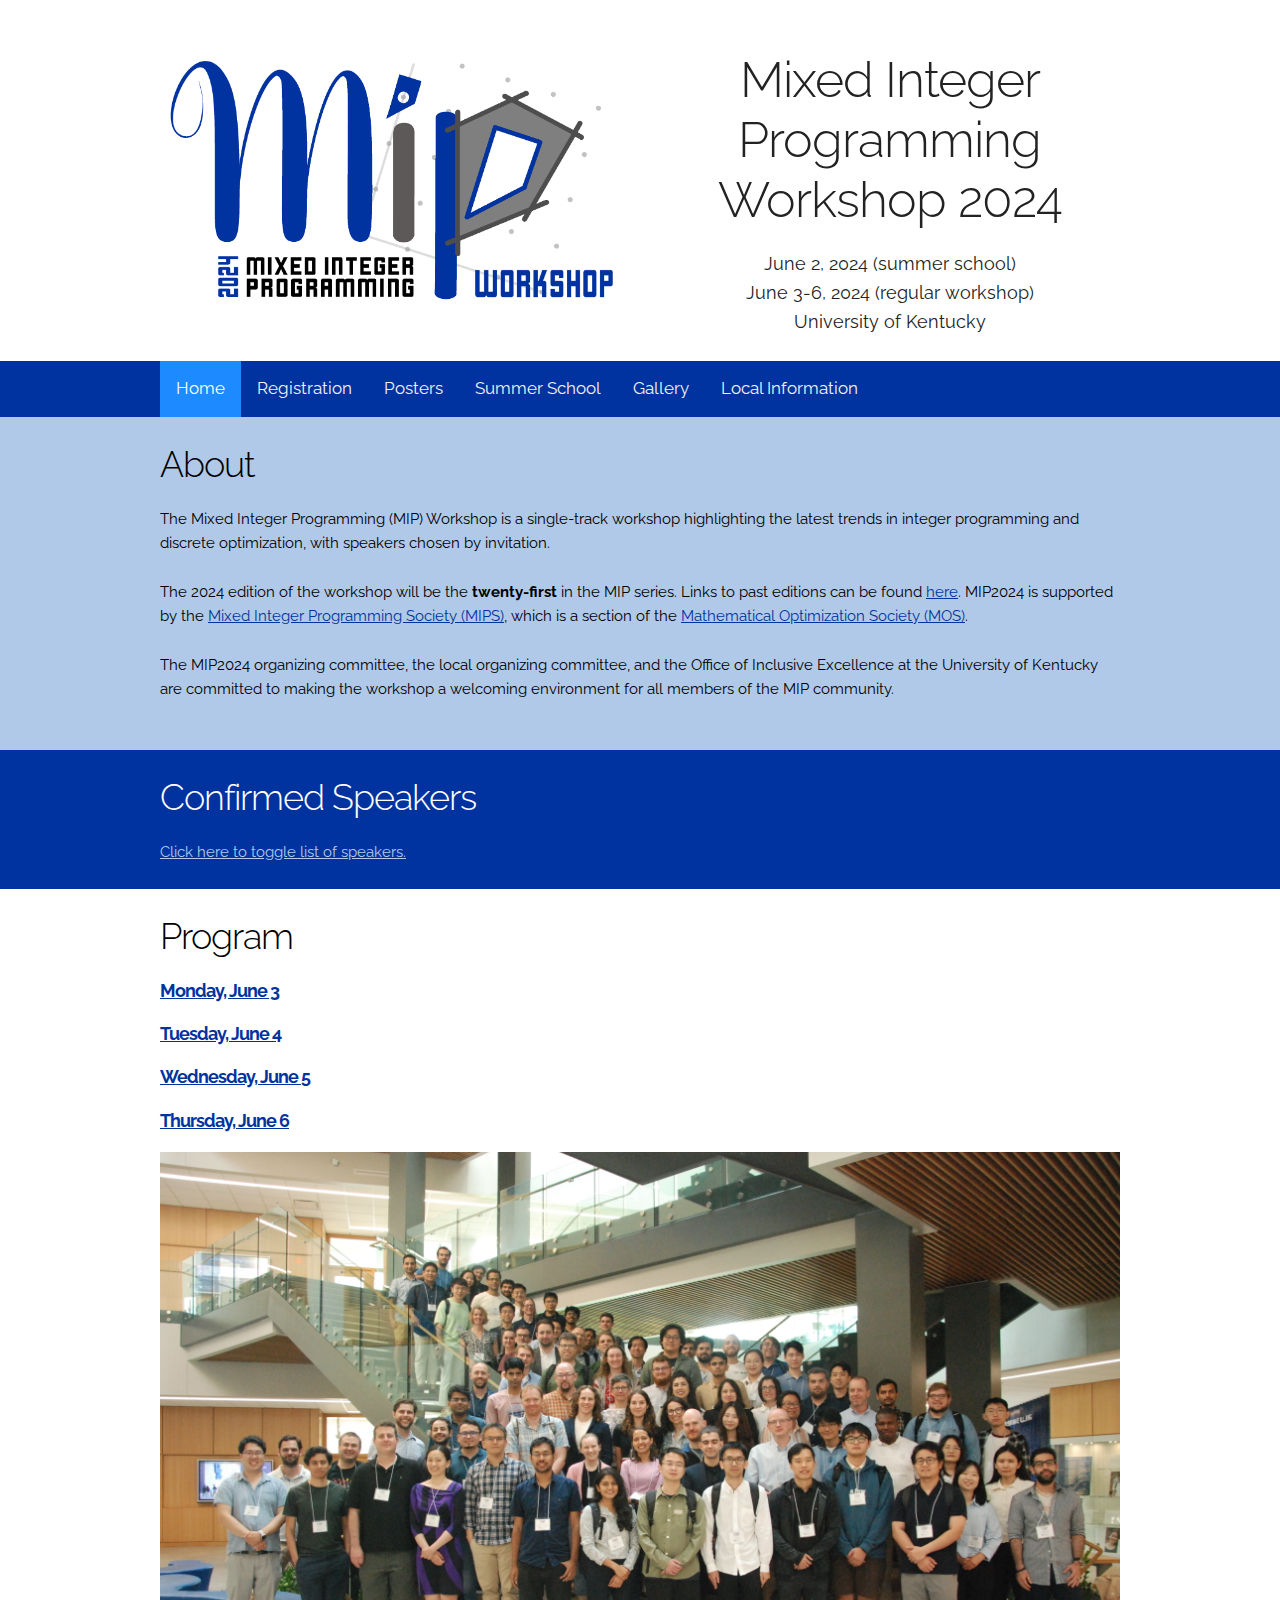
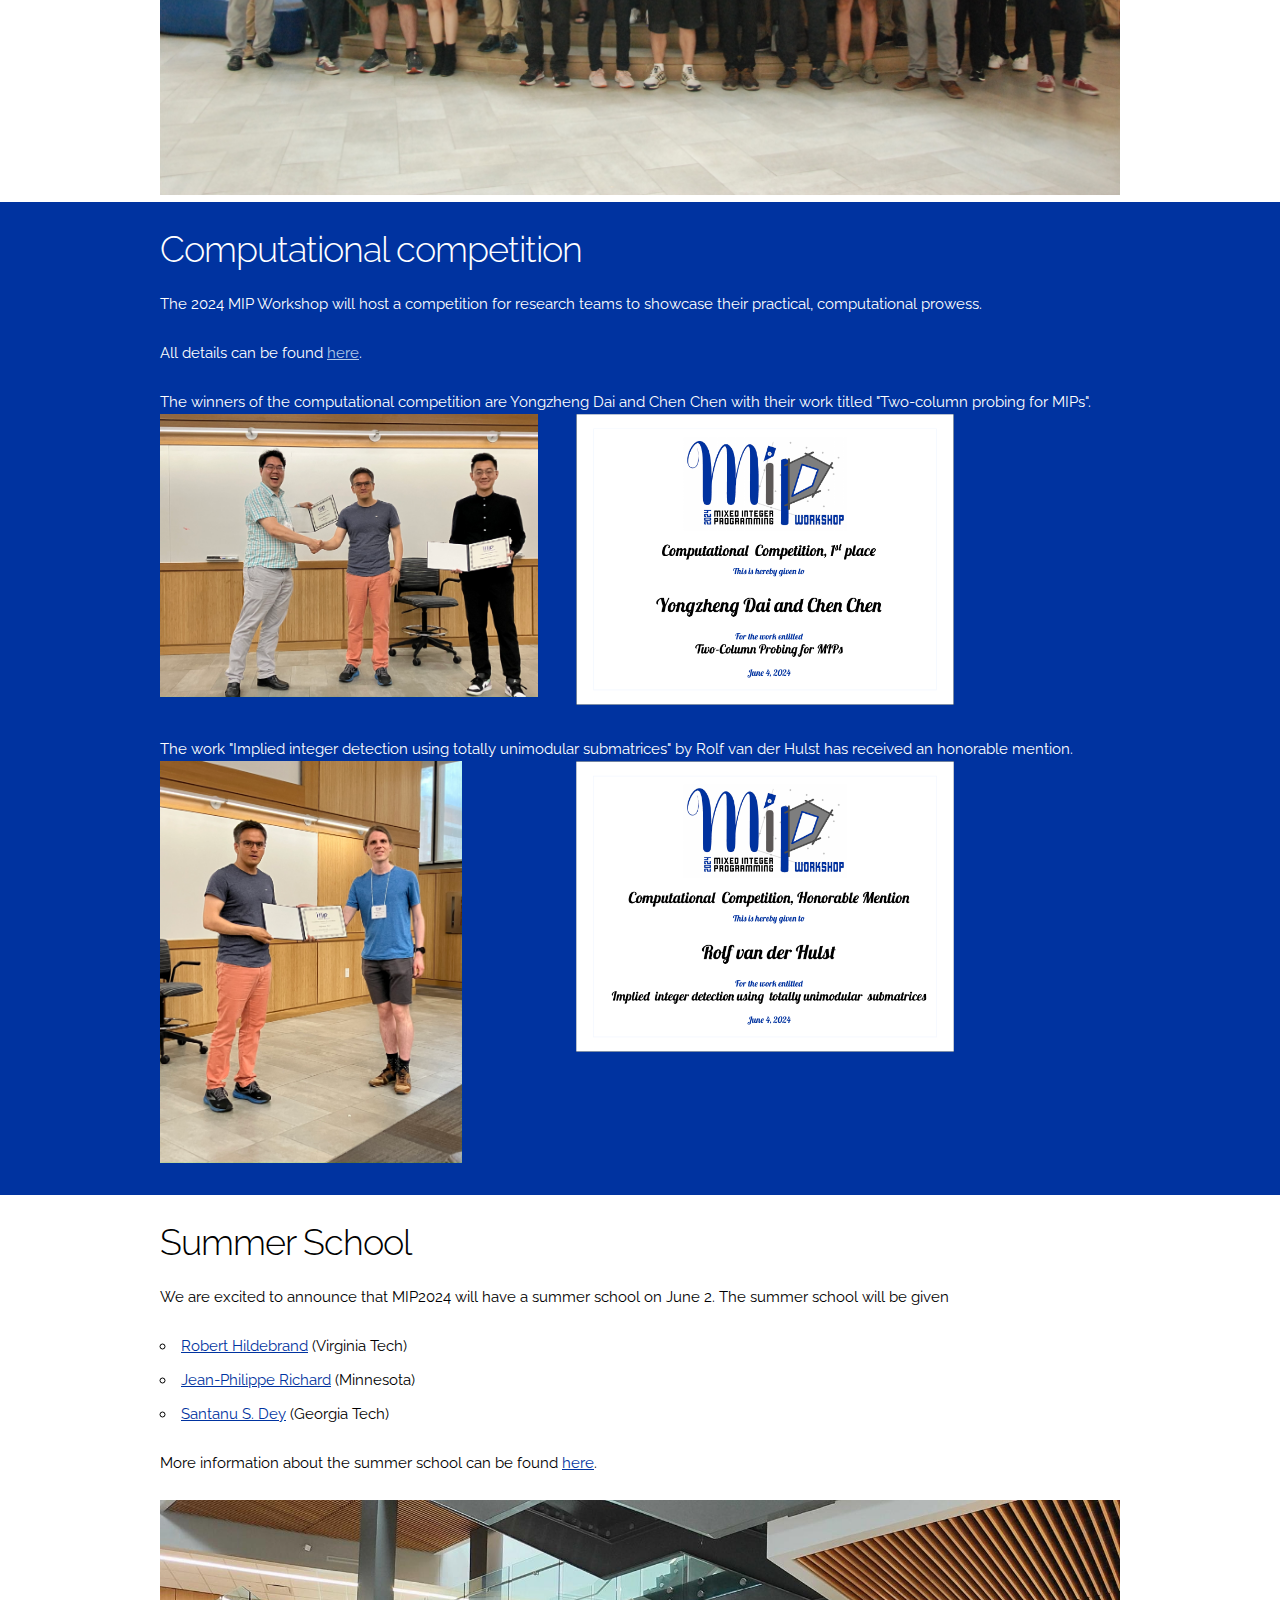
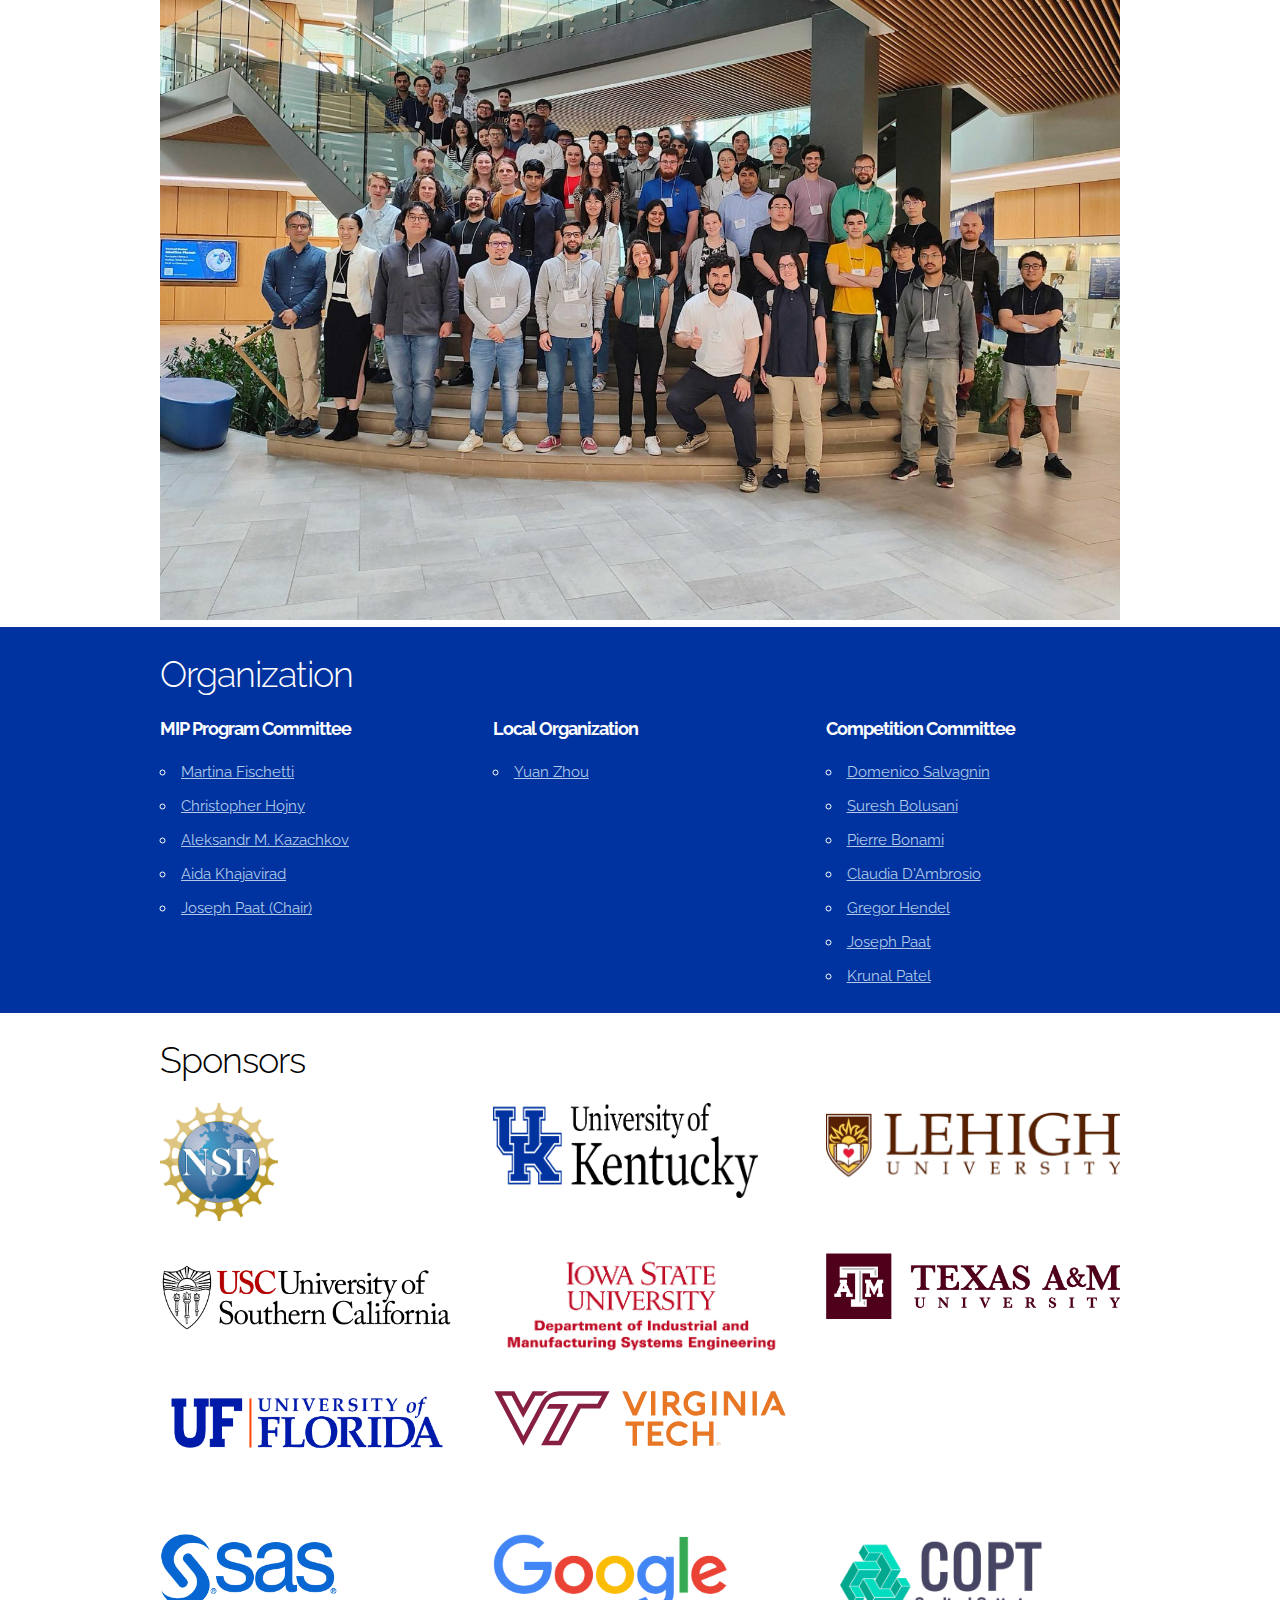
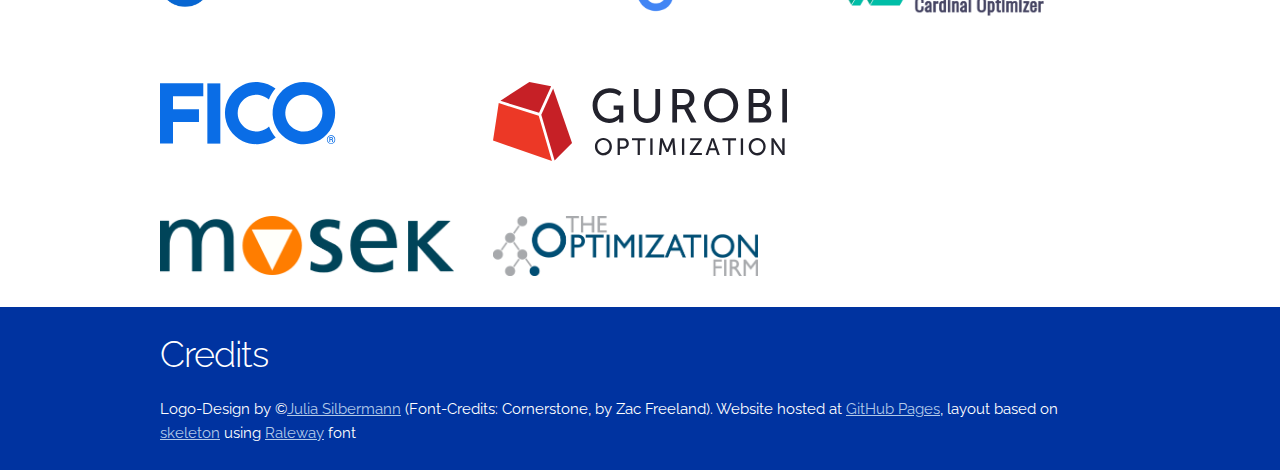
<file: 2024/index.html>
<!DOCTYPE html>
<html lang="en">
<head>

  <!-- Basic Page Needs
  –––––––––––––––––––––––––––––––––––––––––––––––––– -->
  <meta charset="utf-8">
  <title>Mixed Integer Programming Workshop 2024</title>
  <meta name="description" content="">
  <meta name="author" content="">

  <!-- Mobile Specific Metas
  –––––––––––––––––––––––––––––––––––––––––––––––––– -->
  <meta name="viewport" content="width=device-width, initial-scale=1">

  <!-- FONT
  –––––––––––––––––––––––––––––––––––––––––––––––––– -->
  <link href="//fonts.googleapis.com/css?family=Raleway:400,300,600" rel="stylesheet" type="text/css">

  <!-- CSS
  –––––––––––––––––––––––––––––––––––––––––––––––––– -->
  <link rel="stylesheet" href="css/normalize.css">
  <link rel="stylesheet" href="css/skeleton.css">
  <link rel="stylesheet" href="css/colors.css">

  <!-- Favicon
  –––––––––––––––––––––––––––––––––––––––––––––––––– -->
  <link rel="icon" type="image/png" href="../img/favicon.png">

  <style>  
    .topnav {
      overflow: hidden;
      background-color: var(--navbar);
    }
    
    .topnav a {
      float: left;
      color: #f2f2f2;
      text-align: center;
      padding: 14px 16px;
      text-decoration: none;
      font-size: 17px;
    }
    
    .topnav a:hover {
      background-color: var(--navbarselect);
      color: var(--navbarselecttext);
    }
    
    .topnav a.active {
      background-color: var(--navbarselect);
      color: var(--navbarselecttext);
    }
  </style>

  <style>
    .highlight {
	background-color: var(--highlight);
	color: var(--highlightext);
    }

    .highlight a {
	color: var(--highlightlink);
    }
  </style>

  <style>
    .mainstyle1 {
	background-color: var(--maincolor1);
	color: var(--maincolor1text);
    }

    .mainstyle1 a {
	color: var(--maincolor1link);
    }
  </style>
  
  <style>
    .mainstyle2 {
	background-color: var(--maincolor2);
	color: var(--maincolor2text);
    }

    .mainstyle2 a {
	color: var(--maincolor2link);
    }
  </style>

</head>
<body>

  <!-- Primary Page Layout
  –––––––––––––––––––––––––––––––––––––––––––––––––– -->
  <div class="firstrow">
    <div class="container">
      <div class="row">
        <div class="six columns"><img src="images/mip-logo24.png" alt="MIP 2024 Logo" width="100%"></div>
        <div class="six columns">
          <h1>Mixed Integer Programming Workshop 2024</h1>
          <p class="date">June 2, 2024 (summer school)</p>
          <p class="date">June 3-6, 2024 (regular workshop)</p>
          <p class="place">University of Kentucky</p>
        </div>
      </div>
    </div>
  </div>

  <div style="background-color:var(--navbar);color:var(--navbartext)">
    <div class="container">
      <div class="topnav">
        <a class="active" href="index.html">Home</a>
        <a href="registration.html">Registration</a>
        <a href="posters.html">Posters</a>
        <a href="summerschool.html">Summer School</a>
        <a href="gallery.html">Gallery</a>
        <a href="local.html">Local Information</a>
      </div>
    </div>
  </div>

  <div class="highlight">
    <div class="container">
      <h2>About</h2>
      <div class="row">
        <div>
          <p>The Mixed Integer Programming (MIP) Workshop is a single-track workshop highlighting the latest trends in integer programming and discrete optimization, with speakers chosen by invitation.</p>
          <p>The 2024 edition of the workshop will be the <strong>twenty-first</strong> in the MIP series. Links to past editions can be found <a href="https://mixedinteger.org/">here</a>.
	    MIP2024 is supported by the <a href="https://www.mixedinteger.org/">Mixed Integer Programming Society (MIPS)</a>, which is a section of the <a href="http://www.mathopt.org/">Mathematical Optimization Society (MOS)</a>.</p>

	  <p>The MIP2024 organizing committee, the local organizing committee, and the Office of Inclusive Excellence at the University of Kentucky are committed to making the workshop a welcoming environment for all members of the MIP community.</p>
          <br>
        </div>
      </div>
    </div>
  </div>

  <div class="mainstyle1">
    <div class="container">
      <h2>Confirmed Speakers</h2>
      <p>
	<a title="Confirmed Speakers" href="#" onclick="toggleSchedule(this);return false;">Click here to toggle list of speakers.</a>
      </p>
      <div class="hideme">
	<div class="row">
  	  <div class="twelve columns">
  	    <p>
  	      <a href="https://u.osu.edu/bayraksan.1/">
  		Güzin Bayraksan
  	      </a>
  	      (Ohio State University)
  	    </p>
  	    <p>
  	      <a href="https://matbesancon.xyz/">
  		Mathieu Besançon
  	      </a>
  	      (Zuse Institute Berlin / Inria Grenoble)
  	    </p>
  	    <p>
  	      <a href="https://mervebodur.github.io/">
  		Merve Bodur
  	      </a>
  	      (University of Edinburgh)
  	    </p>
  	    <p>
  	      <a href="https://docenti.unisa.it/064642/home">
  		Martina Cerulli
  	      </a>
  	      (University of Salerno)
  	    </p>
  	    <p>
  	      <a href="https://sites.google.com/view/rchen/home">
  		Rui Chen
  	      </a>
  	      (Cornell Tech)
  	    </p>
  	    <p>
  	      <a href="https://www.hec.ca/en/profs/maryam.daryalal.html">
  		Maryam Daryalal
  	      </a>
  	      (HEC Montréal)
  	    </p>
  	    <p>
  	      <a href="https://sites.google.com/view/danialdavarnia">
  		Danial Davarnia
  	      </a>
  	      (Iowa State University)
  	    </p>
  	    <p>
  	      <a href="https://sites.google.com/view/yatharthdubey/">
  		Yatharth Dubey
  	      </a>
  	      (University of Illinois of Urbana-Champaign)
  	    </p>
  	    <p>
  	      <a href="https://www.zib.de/gamrath/">
  		Gerald Gamrath
  	      </a>
  	      (COPT Cardinal Operations)
  	    </p>
  	    <p>
  	      <a href="https://www.nrel.gov/research/staff/bernard-knueven.html">
  		Bernard Knueven
  	      </a>
  	      (National Renewable Energy Lab)
  	    </p>
  	    <p>
  	      <a href="https://directory.engr.wisc.edu/ie/Faculty/Michini_Carla/">
  		Carla Michini
  	      </a>
  	      (University of Wisconsin-Madison)
  	    </p>
  	    <p>
  	      <a href="https://www.cbs.dk/en/research/departments-and-centres/department-of-economics/staff/drmeco">
  		Dolores Romero Morales
  	      </a>
  	      (Copenhagen Business School)
  	    </p>
  	    <p>
  	      <a href="https://bentonatura.com/">
  		Bento Natura
  	      </a>
  	      (UC Berkeley & Georgia Tech)
  	    </p>
  	    <p>
  	      <a href="https://profiles.rice.edu/faculty/sebastian-perez-salazar">
  		Sebastian Perez-Salazar
  	      </a>
  	      (Rice University)
  	    </p>
  	    <p>
  	      <a href="https://jeffposkin.github.io/">
  		Jeff Poskin
  	      </a>
  	      (Boeing Research & Technology)
  	    </p>
  	    <p>
  	      <a href="https://coral.ise.lehigh.edu/~ted/">
  		Ted Ralphs
  	      </a>
  	      (Lehigh University)
  	    </p>
  	    <p>
  	      <a href="https://sorooshafiee.github.io/">
  		Soroosh Shafieezadeh-Abadeh
  	      </a>
  	      (Cornell University)
  	    </p>
  	    <p>
  	      <a href="https://mtanneau.github.io/">
  		Mathieu Tanneau
  	      </a>
  	      (Georgia Tech)
  	    </p>
  	    <p>
  	      <a href="https://juan-pablo-vielma.github.io/">
  		Juan Pablo Vielma
  	      </a>
  	      (Google)
  	    </p>
  	  </div>
	</div>
      </div>
    </div>
  </div>
    
  <div class="mainstyle2">
    <div class="container">
      <h2>Program</h2>
      <div class="row">
        <div class="twelve columns">
          <h3><a title="Show Monday schedule" href="#" onclick="toggleSchedule(this);return false;">Monday, June 3</a></h3>
          <table class="hideme">
	    <tr><td class="time">9:10 - 9:30</td><td><p>Welcome comments</p></td></tr>
            <tr><td class="time">9:30 - 10:20</td><td>
		<p>
		  <a title="Show abstact" href="#" onclick="toggleAbstract(this);return false;">Ted Ralphs – It's the Farkas Lemma All the Way Down: A Generalized Farkas Lemma and Its Implications</a>
		</p>
		<p class="hideme">
		  We present a generalized version of the Farkas Lemma that provides a unifying framework for understanding the relationships between solution algorithms for discrete optimization.problems with multiple objectives, multiple decision-makers, and/or multiple stages. A well-known geometric interpretation of Farkas' certificate of infeasibility for a linear optimization problem is as a hyperplane separating a given right-hand side vector from a convex cone. This interpretation generalizes in a natural way to the MILP setting and provides a geometric way of understanding MILP duality and related concepts. This geometric point of view also provides insight into the algorithms for a variety of optimization problems, As a motivating example, we'll describe how this point of view led to development of a class of algorithms for constructing the efficient frontier of a general multiobjective mixed integer linear optimization optimization problem with an arbitrary number of objectives in a single branch-and-bound tree.
		</p>
	    </td></tr>
            <tr><td class="time">10:20 - 10:45</td><td><p>Break</p></td></tr>
            <tr><td class="time">10:45 - 11:20</td><td>
	   	<p>
	   	  <a title="Show abstact" href="#" onclick="toggleAbstract(this);return false;">Merve Bodur – Incorporating Service Reliability in Multi-depot Vehicle Scheduling: A Chance-Constrained Approach</a>
	   	</p>
	   	<p class="hideme">
	   	  The multi-depot vehicle scheduling problem (MDVSP) is a principal
		  planning challenge for transit agencies. We introduce a novel approach to MDVSP
		  by incorporating service reliability through chance-constrained programming
		  (CCP), targeting the pivotal issue of travel time uncertainty and its impact
		  on transit service quality. We propose an exact branch-and-cut (B&C) scheme
		  to solve our CCP model. We present several cut-generation procedures that
		  exploit the underlying problem structure and analyze the relationship between
		  the obtained cut families. Additionally, we design a Lagrangian-based heuristic
		  to handle large-scale instances reflective of real-world transit operations. Our
		  approach partitions the set of trips, each subset leading to a subproblem that
		  can be efficiently solved with our B&C algorithm, and then employs a procedure
		  to combine the subproblem solutions to create a vehicle schedule that
		  satisfies all the planning constraints of the MDVSP. Our empirical evaluation
		  demonstrates the superiority of our stochastic variant in achieving cost-effective
		  schedules with reliable service guarantees compared to alternatives commonly
		  used by practitioners, as well as the computational benefits of our methodologies.
	   	</p>
	    </td></tr>
            <tr><td class="time">11:20 - 11:55</td><td>
		<p>
	   	  <a title="Show abstact" href="#" onclick="toggleAbstract(this);return false;">Martina Cerulli – A bilevel approach for compensation and routing decisions in last-mile delivery</a>
	   	</p>
	   	<p class="hideme">
	   	  In last-mile delivery logistics, peer-to-peer logistic platforms play an
		  important role in connecting senders, customers, and independent carriers to fulfill
		  delivery requests. Since the carriers are not under the platform’s control,
		  the platform has to anticipate their reactions, while deciding how to allocate
		  the delivery operations. In this work, we model this problem using bilevel pro-
		  gramming. At the upper level, the platform decides how to assign the orders to
		  the carriers; at the lower level, each carrier solves a profitable tour problem to
		  determine which offered requests to accept, based on her own profit maximiza-
		  tion. Possibly, the platform can influence carriers’ decisions by determining also
		  the compensation paid for each accepted request. The two considered settings
		  result in two different formulations: the bilevel profitable tour problem with
		  fixed compensation margins and with margin decisions, respectively. For each
		  of them, we propose single-level reformulations and alternative formulations
		  where the lower-level routing variables are projected out. A branch-and-cut
		  algorithm is proposed to solve the bilevel models and extensive computational
		  tests are performed to compare the proposed formulations and analyze solution
		  characteristics.
		  <a href="slides/Martina_Cerulli.pdf">(slides)</a>
	   	</p>
	    </td></tr>
            <tr><td class="time">11:55 - 2:00</td><td><p>Lunch</p></td></tr>
            <tr><td class="time">2:00 - 2:35</td><td>
		<p>
	   	  <a title="Show abstact" href="#" onclick="toggleAbstract(this);return false;">Jeff Poskin – Mixed Integer Optimization in Aerospace Engineering</a>
		</p>
		<p class="hideme">	   	  
		  Mixed integer optimization (MIO) is leveraged regularly across aerospace engineering, addressing problems in the design, manufacturing, production, and in-service life of commercial aircraft. This presentation will start with a brief overview of how Boeing’s Applied Math Group applies MIO to problems at Boeing. This presentation will then focus on a mixed integer nonlinear programming (MINLP) formulation for stringer centerline design in a commercial vehicle.
		  Fuselage stringers are load-bearing components that run lengthwise along an aircraft and transfer aerodynamic loads acting on the skin into the stringers and frames. The design of stringer centerlines in commercial airplanes has traditionally been performed manually by structural engineers since stringer configurations are subject to a wide variety of design and integration requirements. These requirements include minimum and maximum spacing between pairs of centerlines, maximum area constraints on frame bays, and a host of integration requirements with additional features in the fuselage. 
		  The MINLP formulation uses discrete variables to assign stringers to drop out of the design at specific frame stations and continuous variables to control the path stringers take on the fuselage surface. We will efficiently enumerate this design space by checking the feasibility of several linear programs representing relaxations of the stringer spacing constraints. This enumeration is incorporated into a branch and bound algorithm that solves the centerline design problem to global optimality. This algorithm is compared to a piecewise linear modeling approach to solve the MINLP.
		</p>
	    </td></tr>
            <tr><td class="time">2:35 - 3:10</td><td><p>Poster Teaser #1</p></td></tr>
            <tr><td class="time">3:10 - 3:40</td><td><p>Break</p></td></tr>
            <tr><td class="time">3:40 - 4:15</td><td><p>Poster Teaser #2</p></td></tr>
            <tr><td class="time">4:15 - 4:50</td><td>
	   	<p>
	   	  <a title="Show abstact" href="#" onclick="toggleAbstract(this);return false;">Mathieu Tanneau – Trust, but verify: MIP-based verification of (trained) neural networks</a>
	   	</p>
	   	<p class="hideme">
	   	  Recent advances in Machine Learning, and artificial neural networks (ANN) in particular, has fueled a growing interest in deploying such models in safety-critical applications, from image recognition in self-driving cars to control systems in power grids. A major obstacle to this deployment, however, is the lack of formal guarantees on the performance of trained ANNs once deployed in real life. This, in turn, has motivated the so-called ANN verification problem, wherein one must verify whether the output of a trained ANN satisfies certain properties for any input in a given domain. All exact verification methods rely, some way or another, on a mixed-integer representation of the mapping between input and output of a ANN with fixed weights. Nevertheless, existing MIP solvers struggle on this class of problems, and are far outperformed by current state-of-the-art methods for ANN verification (as demonstrated by recent outcomes of the Verification of Neural Networks Competition). This talk will cover the challenges (and recent successes!) of MIP-based verification of trained neural networks, with a particular focus on problems arising from engineering applications. Numerical results will be presented on open instances from the VNN-COMP24, and from real-life applications in power systems.
	   	</p>
	    </td></tr>
            <tr><td class="time"></td><td><p></p></td></tr>
            <tr><td class="time">5:30 - 8:00</td><td><p>Poster Session</p></td></tr>
	  </table>
	  
          <h3><a title="Show Tuesday schedule" href="#" onclick="toggleSchedule(this);return false;">Tuesday, June 4</a></h3>
          <table class="hideme">
            <tr><td class="time">9:30 - 10:20</td><td>
		<p>
		  <a title="Show abstact" href="#" onclick="toggleAbstract(this);return false;">Dolores Romero Morales – A tour of Mathematical Optimization Models for Group Counterfactual Explanations</a>
		</p>
		<p class="hideme">
		  Counterfactual Analysis has shown to be a powerful tool in the burgeoning field of Explainable Artificial Intelligence. In Supervised Classification, this means associating with each record a so-called counterfactual explanation: an instance that is close to the record and whose probability of being classified in the opposite class by a given classifier is high. While the literature mostly focuses on the problem of finding one counterfactual for one record, in this presentation we take a stakeholder perspective, and we address the more general setting in which a group of counterfactual explanations is sought for a group of instances. We introduce some mathematical optimization models as illustration of each possible allocation rule between counterfactuals and instances, for tabular as well as functional data, and tasks beyond Supervised Classification.
		  <a href="slides/Dolores_RomeroMorales.pdf">(slides)</a>
		</p>
	    </td></tr>
            <tr><td class="time">10:20 - 10:45</td><td><p>Break</p></td></tr>
            <tr><td class="time">10:45 - 11:20</td><td>
		<p>
		  <a title="Show abstact" href="#" onclick="toggleAbstract(this);return false;">Carla Michini – A polyhedral study of multivariate decision trees</a>
		</p>
		<p class="hideme">
		  Decision trees are a widely used tool for interpretable machine learning.
		  Multivariate decision trees employ hyperplanes at the branch nodes to route
		  datapoints throughout the tree and yield more compact models than univari-
		  ate trees. Recently, mixed-integer programming (MIP) has been applied to
		  formulate the optimal decision tree problem. A key component of most MIP
		  formulations is a specification of how to route datapoints in the tree from the
		  root to the leaves. Our goal is to provide polyhedral characterizations of realizable
		  routings, i.e., routings that can be realized using multivariate branching
		  rules. We first focus on shattering inequalities, a class of valid inequalities that
		  can be used to strengthen almost any MIP formulation and that have been
		  shown to be computationally effective. We prove that if all the feature vectors
		  are in general position, then the shattering inequalities defined for the root of
		  the tree are facet-defining for the convex hull of the realizable routings. We
		  then show that every facet-defining inequality of a depth one tree involving at
		  least two variables is also facet-defining for trees of arbitrary depth. Finally,
		  we show that facet-defining inequalities characterizing realizable routings are
		  also facet-defining for a complete MIP formulation. We validate our theoretical
		  results by performing numerical experiments that specifically exploit shattering
		  inequalities defined at the root node and we observe an improvement in performance
		  for both numerical and categorical datasets, especially for decision trees
		  of intermediate size. This a joint work with Zachary Zhou.
		  <a href="slides/Carla_Michini.pdf">(slides)</a>
		</p>
	    </td></tr>
            <tr><td class="time">11:20 - 11:55</td><td>
		<p>
		  <a title="Show abstact" href="#" onclick="toggleAbstract(this);return false;">Sebastian Perez-Salazar – Stochastic Scheduling: Approximations via LP Relaxations</a>
		</p>
		<p class="hideme">
		  Motivated by applications where impatience is pervasive, such as
		  serving customers in call centers and running jobs in the cloud spot market,
		  we introduce a sequential job scheduling problem, where each job has unknown
		  stochastic service and departure times. Initially, we have access to a single server
		  and n jobs with known non-negative values. These jobs also have unknown
		  stochastic service and departure times with known distributional information,
		  which we assume to be independent. When the server is free, we can run a job
		  that has neither been run nor departed and collect its value. Running a job fully
		  occupies the server for an unknown amount of time, at which other jobs waiting
		  to be run could depart. We aim to design a policy that maximizes the expected
		  total value obtained from jobs run on the server. Natural formulations of this
		  problem (e.g., using dynamic programming) suffer from the curse of dimensionality,
		  making them intractable. Hence, we focus on heuristic approaches that
		  provide provable approximations of the optimal policy. We devise a compact
		  LP with an objective that upper bounds the value of the optimal policy.
		  Additionally, from this LP, we design an implementable policy that guarantees a
		  constant approximation of the optimal policy.
		</p>
	    </td></tr>
            <tr><td class="time">11:55 - 2:00</td><td><p>Lunch</p></td></tr>
            <tr><td class="time">2:00 - 2:35</td><td>
		<p>
		  <a title="Show abstact" href="#" onclick="toggleAbstract(this);return false;">Soroosh Shafieezadeh-Abadeh – Constrained Optimization of Low-Rank Functions with Indicator Variables</a>
		</p>
		<p class="hideme">
		  Optimization problems involving minimization of a low-rank convex function over constraints modeling restrictions on the support of the decision variables emerge in various machine learning applications. These problems are often modeled with indicator variables for identifying the support of the continuous variables. In this paper we investigate compact extended formulations for such problems through perspective reformulation techniques. In contrast to the majority of previous work that relies on support function arguments and disjunctive programming techniques to provide convex hull results, we propose a constructive approach that exploits a hidden conic structure induced by perspective functions. To this end, we first establish a convex hull result for a general conic mixed-binary set in which each conic constraint involves a linear function of independent continuous variables and a set of binary variables. We then demonstrate that extended representations of sets associated with epigraphs of low-rank convex functions over constraints modeling indicator relations naturally admit such a conic representation. This enables us to systematically give perspective formulations for the convex hull descriptions of these sets with nonlinear separable or non-separable objective functions, sign constraints on continuous variables, and combinatorial constraints on indicator variables.
		  <a href="slides/Soroosh_Shafiee.pdf">(slides)</a>
		</p>
	    </td></tr>
            <tr><td class="time">2:35 - 3:10</td><td>
		<p>
		  <a title="Show abstact" href="#" onclick="toggleAbstract(this);return false;">Danial Davarnia – Convexification of Bilinear Terms over Network Polytopes</a>
		</p>
		<p class="hideme">
		  It is well-known that the McCormick relaxation for the bilinear constraint z = xy gives the convex hull over the box domains for x and y. In network applications where the domain of bilinear variables is described by a network polytope, the McCormick relaxation, also referred to as linearization, fails to provide the convex hull and often leads to poor dual bounds. We study the convex hull of the set containing bilinear constraints zi,j = xiyj where xi represents the arc-flow variable in a network polytope, and yj is in a simplex. For the case where the simplex contains a single y variable, we introduce a systematic procedure to obtain the convex hull of the above set in the original space of variables and show that all facet-defining inequalities of the convex hull can be obtained explicitly through identifying a special tree structure in the underlying network. For the generalization where the simplex contains multiple y variables, we design a constructive procedure to obtain an important class of facet-defining inequalities for the convex hull of the underlying bilinear set that is characterized by a special forest structure in the underlying network. Computational experiments conducted on different applications show the effectiveness of the proposed methods in improving the dual bounds obtained from alternative techniques.
		  <a href="slides/Danial_Davarnia.pdf">(slides)</a>
		</p>
	    </td></tr>
            <tr><td class="time">3:10 - 3:40</td><td><p>Break</p></td></tr>
            <tr><td class="time">3:40 - 4:15</td><td>
		<p>
		  <a title="Show abstact" href="#" onclick="toggleAbstract(this);return false;">Gerald Gamrath – New Presolving Techniques in the Cardinal Optimizer</a>
		</p>
		<p class="hideme">
		  Presolving is an essential component of modern MIP solvers. It cleans up the model, identifies structures in the problem, and tightens the formulation before the branch-and-cut search starts. In this talk, we present new presolving techniques implemented in the Cardinal Optimizer (COPT). The discussed methods range from techniques based on specific structures like precedence graphs or symmetry relations to improvement of general techniques like probing. We address examples that caused our analysis of those structures and present the details of the new presolving reductions. For each reduction, we show computational results demonstrating its impact.
		</p>
	    </td></tr>
            <tr><td class="time">4:15 - 4:50</td><td><p>Computational Competition</p></td></tr>
            <tr><td class="time"></td><td><p></p></td></tr>
            <tr><td class="time">6:00 - 10:00</td><td><p><a href="https://lockboxlex.com/">Conference Dinner</a></p></td></tr>
	  </table>

	  <h3><a title="Show Wednesday schedule" href="#" onclick="toggleSchedule(this);return false;">Wednesday, June 5</a></h3>
          <table class="hideme">
            <tr><td class="time">9:30 - 10:20</td><td>
		<p>
		  <a title="Show abstact" href="#" onclick="toggleAbstract(this);return false;">Güzin Bayraksan – Bounds for Multistage Mixed-Integer Distributionally Robust Optimization</a>
		</p>
		<p class="hideme">
		  Multistage mixed-integer distributionally robust optimization (DRO) forms a class of extremely challenging problems since their size grows exponentially with the number of stages. One way to model the uncertainty in multistage DRO is by creating sets of conditional distributions (the so-called conditional ambiguity sets) on a finite scenario tree and requiring that such distributions remain close to nominal conditional distributions according to some measure of similarity/distance. In this talk, new bounding criteria for this class of difficult decision problems are provided through scenario grouping and convolution of risk measures using the ambiguity sets associated with various commonly used φ-divergences and the Wasserstein distance. Our approach does not require any special problem structure such as linearity, convexity, stagewise independence, and so forth. Therefore, while we focus on multistage mixed-integer DRO, our bounds can be applied to a wide range of DRO problems including two-stage and multistage, with or without integer variables, convex or nonconvex, and nested or non-nested formulations. Numerical results on a multistage mixed-integer production problem show the efficiency of the proposed approach through different choices of partition strategies, ambiguity sets, and levels of robustness.
		  <a href="slides/guzin_bayraksan.pdf">(slides)</a>
		</p>
	    </td></tr>
            <tr><td class="time">10:20 - 10:45</td><td><p>Break</p></td></tr>
            <tr><td class="time">10:45 - 11:20</td><td>
		<p>
		  <a title="Show abstact" href="#" onclick="toggleAbstract(this);return false;">Bernard Knueven – Solving the Grid Optimization Competition Challenge 3 Problem</a>
		</p>
		<p class="hideme">
		  The Grid Optimization Competition Challenge 3 Problem posed a multiperiod security-constrained unit commitment problem with base-case AC power flow. The problem formulation includes binary unit commitment decisions, nonlinear AC power flow and balance, dispatchable loads, and linearized contingency real power flow, among other features. This talk will present a modified consensus ADMM algorithm, which splits the problem into mixed-integer linear and nonlinear components, as a heuristic solution method for this large-scale mixed integer nonlinear program. We will present some computational results from the competition for our implementation and reflect on the challenges of participating the grid optimization competition.
		  <a href="slides/Bernard_Knueven.pdf">(slides)</a>
		</p>
	    </td></tr>
            <tr><td class="time">11:20 - 11:55</td><td>
		<p>
		  <a title="Show abstact" href="#" onclick="toggleAbstract(this);return false;">Rui Chen – Recovering Dantzig-Wolfe Bounds by Cutting Planes</a>
		</p>
		<p class="hideme">
		  Dantzig-Wolfe (DW) decomposition is a well-known technique in mixed-integer programming (MIP) for decomposing and convexifying constraints to obtain potentially strong dual bounds. We investigate cutting planes that can be derived in the space of original variables using DW decomposition and show that these cuts can provide the same dual bounds as DW decomposition. Compared with the objective function cut one can simply write using the DW bound, this approach typically leads to a formulation with lower dual degeneracy that consequently has a better computational performance when solved by standard MIP solvers in the original space. We also discuss how to strengthen these cuts to improve the computational performance further.
		  <a href="slides/Rui_Chen.pdf">(slides)</a>
		</p>
	    </td></tr>
            <tr><td class="time">11:55 - 2:00</td><td><p>Lunch</p></td></tr>
            <tr><td class="time">2:00 - 2:35</td><td>
		<p>
		  <a title="Show abstact" href="#" onclick="toggleAbstract(this);return false;">Mathieu Besançon – Better Strong Branching Usage with a Stochastic Branching Model</a>
		</p>
		<p class="hideme">
		  Strong Branching (SB) is a cornerstone of all modern branching
		  rules used in the Branch-and-Bound (BnB) algorithm, which is at the center of
		  Mixed-Integer Programming solvers. In its full form, SB evaluates all variables
		  to branch on and then selects the one producing the best relaxation, leading to
		  small trees, but high runtimes. State-of-the-art branching rules therefore use
		  SB with empirical working limits to achieve both small enough trees and short
		  run times. In this work, we define a stochastic tree model of the BnB algorithm
		  where dual gains follow a given probability distribution. This model allows us
		  to relate expected dual gains to tree sizes and explicitly compare the cost of
		  sampling a SB candidate with the reward in expected tree size reduction. We
		  then leverage the insight from the abstract model to design a new stopping
		  criterion for SB which dynamically continues or interrupts SB, and show that it 
		  improves solving performance in both time and nodes over MIPLIB.
		</p>
	    </td></tr>
            <tr><td class="time">2:35 - 3:10</td><td>
		<p>
		  <a title="Show abstact" href="#" onclick="toggleAbstract(this);return false;">Yatharth Dubey – Branch-and-bound with predictions for variable selection</a>
		</p>
		<p class="hideme">
		  In this paper, we are interested in solving a binary integer program using the branch-and-bound method. The execution of the branch-and-bound method varies significantly with the choice of variable selection rule (sometimes called branching rule). To solve a given MILP with the smallest branch-and-bound tree possible, one would want to branch on a variable such that the two resulting subproblems are as "easy" as possible. Informally, given access to a function <MATH>&theta;(S)</MATH> that gives the size of the smallest branch-and-bound tree solving subproblem <MATH>S</MATH>, we can construct a smallest branch-and-bound tree by branching on the variable <MATH>j</MATH> resulting in subproblems <MATH>S<sub>x_j = 0</sub>, S<sub>x_j = 1</sub></MATH> such that <MATH>&theta;(S<sub>x_j = 0</sub>) + &theta;(S<sub>x_j = 1</sub>)</MATH> is minimum over all choices of <MATH>j</MATH>. Of course, computing all of the necessary values of <MATH>&theta;(S)</MATH> is no easier than solving the integer program itself. This motivates the need for a good estimator <MATH>&theta;&#770;</MATH> for <MATH>&theta;</MATH>, which has been an implicit goal of several previous studies, including those employing machine learning techniques for variable selection. Indeed, one can view full strong branching as branching according to an estimator <MATH>&theta;&#770;</MATH> that is a (monotone) function of only the additive integrality gap. Our study reflects the goals of the rapidly developing research on "algorithms with predictions", which focuses on how to leverage constantly advancing machine learning tools for improved algorithms. In particular, the goal of this work is to quantify the impact of the quality of the estimate <MATH>&sigma;&#770;</MATH> when used for variable selection and to get a better understanding of what a good estimate looks like. We provide some theoretical results and discussion, as well as a computational study of strong branching under this context, and suggest some potential estimates that may result in smaller branch-and-bound trees.
		  <a href="slides/Yatharth_Dubey.pdf">(slides)</a>		  
		</p>
	    </td></tr>
            <tr><td class="time">3:10 - 3:30</td><td><p>Break</p></td></tr>
            <tr><td class="time">3:30 - 4:15</td><td>
		<p>
		  <a title="Show abstact" href="#" onclick="toggleAbstract(this);return false;">Juan Pablo Vielma – MathOpt: Solver independent modeling and execution independent solving in Google's OR-Tools</a>
		</p>
		<p class="hideme">	  
		  OR-Tools MathOpt is a software library for algebraic modeling of mathematical optimization problems. MathOpt supports solver-independent modeling of a wide range of optimization problems including continuous and mixed-integer problems with linear or quadratic objectives and various classes of constraints (including linear, quadratic, second order cone and some specialized constraints). In this talk, we describe various aspects of MathOpt’s design and implementation including multi-language support (including C++ and Python), support for solver-independent callbacks and incremental solves, and remote solves using Google’s Operations Research API service.
		</p>
	    </td></tr>
            <tr><td class="time">4:15 - 4:50</td><td><p>Business Meeting</p></td></tr>
	  </table>

	  <h3><a title="Show Thursday schedule" href="#" onclick="toggleSchedule(this);return false;">Thursday, June 6</a></h3>
          <table class="hideme">
            <tr><td class="time">9:30 - 10:20</td><td>
		<p>
		  <a title="Show abstact" href="#" onclick="toggleAbstract(this);return false;">Bento Natura – A strongly polynomial algorithm for linear programs with at most two nonzero entries per row or column</a>
		</p>
		<p class="hideme">
		  We give a strongly polynomial algorithm for minimum cost generalized flow, and hence for optimizing any linear program with at most two non-zero entries per row, or at most two non-zero entries per column. Primal and dual feasibility were shown by Megiddo (SICOMP ’83) and Végh (MOR ’17) respectively. Our result can be viewed as progress towards understanding whether all linear programs can be solved in strongly polynomial time, also referred to as Smale’s 9th problem. Our approach is based on the recent primal- dual interior point method (IPM) due to Allamigeon, Dadush, Loho, Natura and Végh (FOCS ’22). The number of iterations needed by the IPM is bounded, up to a polynomial factor in the number of inequalities, by the straight line complexity of the central path. Roughly speaking, this is the minimum number of pieces of any piecewise linear curve that multiplicatively approximates the central path. As our main contribution, we show that the straight line complexity of any minimum cost generalized flow instance is polynomial in the number of arcs and vertices. By applying a reduction of Hochbaum (ORL ’04), the same bound applies to any linear program with at most two non-zeros per column or per row. To be able to run the IPM, one requires a suitable initial point. For this purpose, we develop a novel multistage approach, where each stage can be solved in strongly polynomial time given the result of the previous stage. Beyond this, substantial work is needed to ensure that the bit complexity of each iterate remains bounded during the execution of the algorithm. For this purpose, we show that one can maintain a representation of the iterates as a low complexity convex combination of vertices. Our approach is black-box and can be applied to any log-barrier path following method. Joint work with Daniel Dadush, Zhuan Khye Koh, Neil Olver, and László Végh.
		  <a href="slides/Bento_Natura.pdf">(slides)</a>
		</p>
	    </td></tr>
            <tr><td class="time">10:20 - 10:45</td><td><p>Break</p></td></tr>
            <tr><td class="time">10:45 - 11:20</td><td>
		<p>
		  <a title="Show abstact" href="#" onclick="toggleAbstract(this);return false;">Maryam Daryalal – Reasoning in Description Logic: A Mixed-integer Programming Framework</a>
		</p>
		<p class="hideme">
		  Description Logics (DL) are formal languages for knowledge representation, enabling structured ontology creation and logical reasoning. This talk presents an optimization-based framework for enhancing reasoning in DL by employing mixed-integer programming methods. The framework exploits a novel approach of mapping DL axioms to a set of inequalities, enabling the use of advanced optimization techniques. The integration of column generation and branch-and-price algorithms addresses the complexity of the resulting inequality system, offering a scalable solution for handling large ontological datasets. In a preliminary set of experiments, the framework's performance is evidenced by its application to the ontology of the Canadian Parliament, where it outperforms traditional reasoning methods. This work could mark a significant advancement for the Semantic Web community by merging ontology reasoning with sophisticated optimization methods to meet the challenges of semantic data processing.
		  <a href="slides/Maryam_Daryalal.pdf">(slides)</a>
		</p>
	    </td></tr>
            <tr><td class="time">11:20</td><td><p>Concluding Remarks</p></td></tr>
	  </table>

	  <div class="col gallery">
            <a href="photos/group_conference.JPG">
              <img src="photos/group_conference.JPG" alt="MIP 2024 conference" width="100%">
      	    </a>
	  </div>
	</div>
      </div>
    </div>
  </div>
  
  <div class="mainstyle1">
    <div class="container" >
      <h2>Computational competition</h2>
      <div class="row">
        <p>The 2024 MIP Workshop will host a competition for research teams to showcase their practical, computational prowess.</p>

	<p>All details can be found <a href="https://github.com/dominiqs81/MIPcc24">here</a>.</p>

	<p>
	  <div class="row">
	    The winners of the computational competition are Yongzheng Dai and Chen Chen with their work titled "Two-column probing for MIPs".
            <div class="five columns">
	      <img src="photos/computation-winner.jpg" alt="compwinner" width="100%">
            </div>
            <div class="five columns">
	      <img src="photos/diploma-computational-winner.png" alt="compwinner" width="100%">
            </div>
	    <br>
	  </div>
	</p>

	<p>
	  <div class="row">
	    The work "Implied integer detection using totally unimodular submatrices" by Rolf van der Hulst has received an honorable mention.
            <div class="five columns">
	      <img src="photos/computation-runnerup.jpg" alt="comphonor" width="80%">
            </div>
            <div class="five columns">
	      <img src="photos/diploma-computational-honor.png" alt="comphonor" width="100%">
            </div>
	  </div>
	</p>
      </div>
    </div>
  </div>

  <div class="mainstyle2">
    <div class="container">
      <h2>Summer School</h2>
      <div class="row">
        <div class="twelve columns">
	  <p>We are excited to announce that MIP2024 will have a summer school on June 2. The summer school will be given
	  <ul>
	    <li><a href="https://sites.google.com/site/robertdhildebrand/">Robert Hildebrand</a> (Virginia Tech)</li>
	    <li><a href="https://cse.umn.edu/isye/jean-philippe-jp-richard">Jean-Philippe Richard</a> (Minnesota)</li>
	    <li><a href="https://www2.isye.gatech.edu/~sdey30/">Santanu S. Dey</a> (Georgia Tech)</li>
	  </ul>
	  More information about the summer school can be found <a href="summerschool.html">here</a>.</p>
	</div>

      	<div class="col gallery">
          <a href="photos/summerschool.jpg">
            <img src="photos/summerschool.jpg" alt="MIP 2024 summer school" width="100%">
      	  </a>
	</div>
      </div>
    </div>
  </div>

  <div class="mainstyle1">
    <div class="container">
      <h2>Organization</h2>
      <div class="row">
        <div class="four columns">
          <h3>MIP Program Committee</h3>
          <ul>
            <li><a href="https://www.linkedin.com/in/martina-fischetti-51818159/?originalSubdomain=es">Martina Fischetti</a></li>
            <li><a href="https://www.win.tue.nl/~chojny/">Christopher Hojny</a></li>
            <li><a href="https://akazachk.github.io/">Aleksandr M. Kazachkov</a></li>
            <li><a href="https://coral.ise.lehigh.edu/aida/">Aida Khajavirad</a></li>
            <li><a href="https://sites.google.com/site/josephspaat/">Joseph Paat (Chair)</a></li>
          </ul>
        </div>
        <div class="four columns">
          <h3>Local Organization</h3>
          <ul>
            <li><a href="https://www.ms.uky.edu/~yzh392/">Yuan Zhou</a></li>
          </ul>
        </div>
        <div class="four columns">
          <h3>Competition Committee</h3>
          <ul>
            <li><a href="https://www.dei.unipd.it/~salvagni/">Domenico Salvagnin</a></li>
            <li><a href="https://coral.ise.lehigh.edu/bsuresh/">Suresh Bolusani</a></li>
            <li><a href="https://scholar.google.com/citations?user=JP1tBRAAAAAJ&hl=en">Pierre Bonami</a></li>
            <li><a href="https://www.lix.polytechnique.fr/~dambrosio/">Claudia D'Ambrosio</a></li>
            <li><a href="https://www.zib.de/hendel/">Gregor Hendel</a></li>
            <li><a href="https://sites.google.com/site/josephspaat/">Joseph Paat</a></li>
            <li><a href="https://www.krooonal.com/about/">Krunal Patel</a></li>
          </ul>
        </div>        
      </div>
    </div>
  </div>

  <div class="mainstyle2">
    <div class="container">
      <h2>Sponsors</h2>
      <div class="row">
        <div class="four columns">
	  <a href="https://www.nsf.gov"><img src="images/academic_sponsors/nsf.jpg" alt="NSF" width="40%"></a>
        </div>
        <div class="four columns">
	  <a href="https://www.uky.edu/"><img src="images/academic_sponsors/uky.png" alt="Kentucky" width="90%"></a>
        </div>
        <div class="four columns">
	  <a href="https://www2.lehigh.edu/"><img src="images/academic_sponsors/lehigh.jpg" alt="Lehigh" width="100%"></a>
        </div>        
      </div><br>
      <div class="row">
        <div class="four columns">
	  <a href="https://www.usc.edu/"><img src="images/academic_sponsors/usc.png" alt="USC" width="100%"></a>
        </div>
        <div class="four columns">
	  <a href="https://www.imse.iastate.edu/"><img src="images/academic_sponsors/ISU_IMSE_stack_center_red.svg" alt="Iowa" width="100%"></a>
        </div>
        <div class="four columns">
	  <a href="https://engineering.tamu.edu/industrial/index.html"><img src="images/academic_sponsors/tamu.png" alt="Texas A&M University" width="100%"></a>
        </div>        
      </div><br>
      <div class="row">
        <div class="four columns">
	  <a href="https://www.ise.ufl.edu/"><img src="images/academic_sponsors/florida.png" alt="University of Florida" width="100%"></a>
        </div>        
        <div class="four columns">
	  <a href="https://www.ise.vt.edu/"><img src="images/academic_sponsors/virginiatech.svg" alt="Virginia Tech" width="100%"></a>
        </div>        
      </div><br><br><br>
      <div class="row">
        <div class="four columns">
	  <a href="https://www.sas.com/en_us/home.html"><img src="images/industrial_sponsors/sas-logo-blue.jpg" alt="SAS" width="60%"></a>
        </div>        
        <div class="four columns">
	  <a href="https://about.google/"><img src="images/industrial_sponsors/GoogleLogo.png" alt="Google" width="80%"></a>
        </div>        
        <div class="four columns">
	  <a href="https://shanshu.ai/"><img src="images/industrial_sponsors/copt.png" alt="Cardinal" width="80%"></a>
        </div>        
      </div>
      <br><br>
      <div class="row">
        <div class="four columns">
	  <a href="https://www.fico.com/"><img src="images/industrial_sponsors/fico.svg" alt="FICO" width="60%"></a>
        </div>        
	<div class="four columns">
	  <a href="https://www.gurobi.com/"><img src="images/industrial_sponsors/gurobi.svg" alt="Gurobi" width="100%"></a>
        </div>        
      </div>
      <br><br>
      <div class="row">
        <div class="four columns">
	  <a href="https://www.mosek.com/"><img src="images/industrial_sponsors/mosek.png" alt="Mosek" width="100%"></a>
        </div>        
        <div class="four columns">
	  <a href="https://minlp.com/home"><img src="images/industrial_sponsors/optimizationfirm.png" alt="Optimization Firm" width="90%"></a>
        </div>
      </div>
      <br>
    </div>
  </div>


  <div class="mainstyle1">
    <div class="container">
      <h2>Credits</h2>
      <p>Logo-Design by ©<a href="https://www.jubs-art.com">Julia Silbermann</a> (Font-Credits: Cornerstone, by Zac Freeland).
      Website hosted at <a href="https://pages.github.com">GitHub Pages</a>, layout based on <a href="http://getskeleton.com">skeleton</a> using <a href="https://github.com/impallari/Raleway">Raleway</a> font</p>
    </div>
  </div>

<!-- End Document
  –––––––––––––––––––––––––––––––––––––––––––––––––– -->
  <script>
    function toggleSchedule(el) {
      el.parentElement.nextElementSibling.classList.toggle("hideme");
    }

    function toggleAbstract(el) {
      el.parentElement.nextElementSibling.classList.toggle("hideme");
    }
  </script>
</body>
</html>
</file>
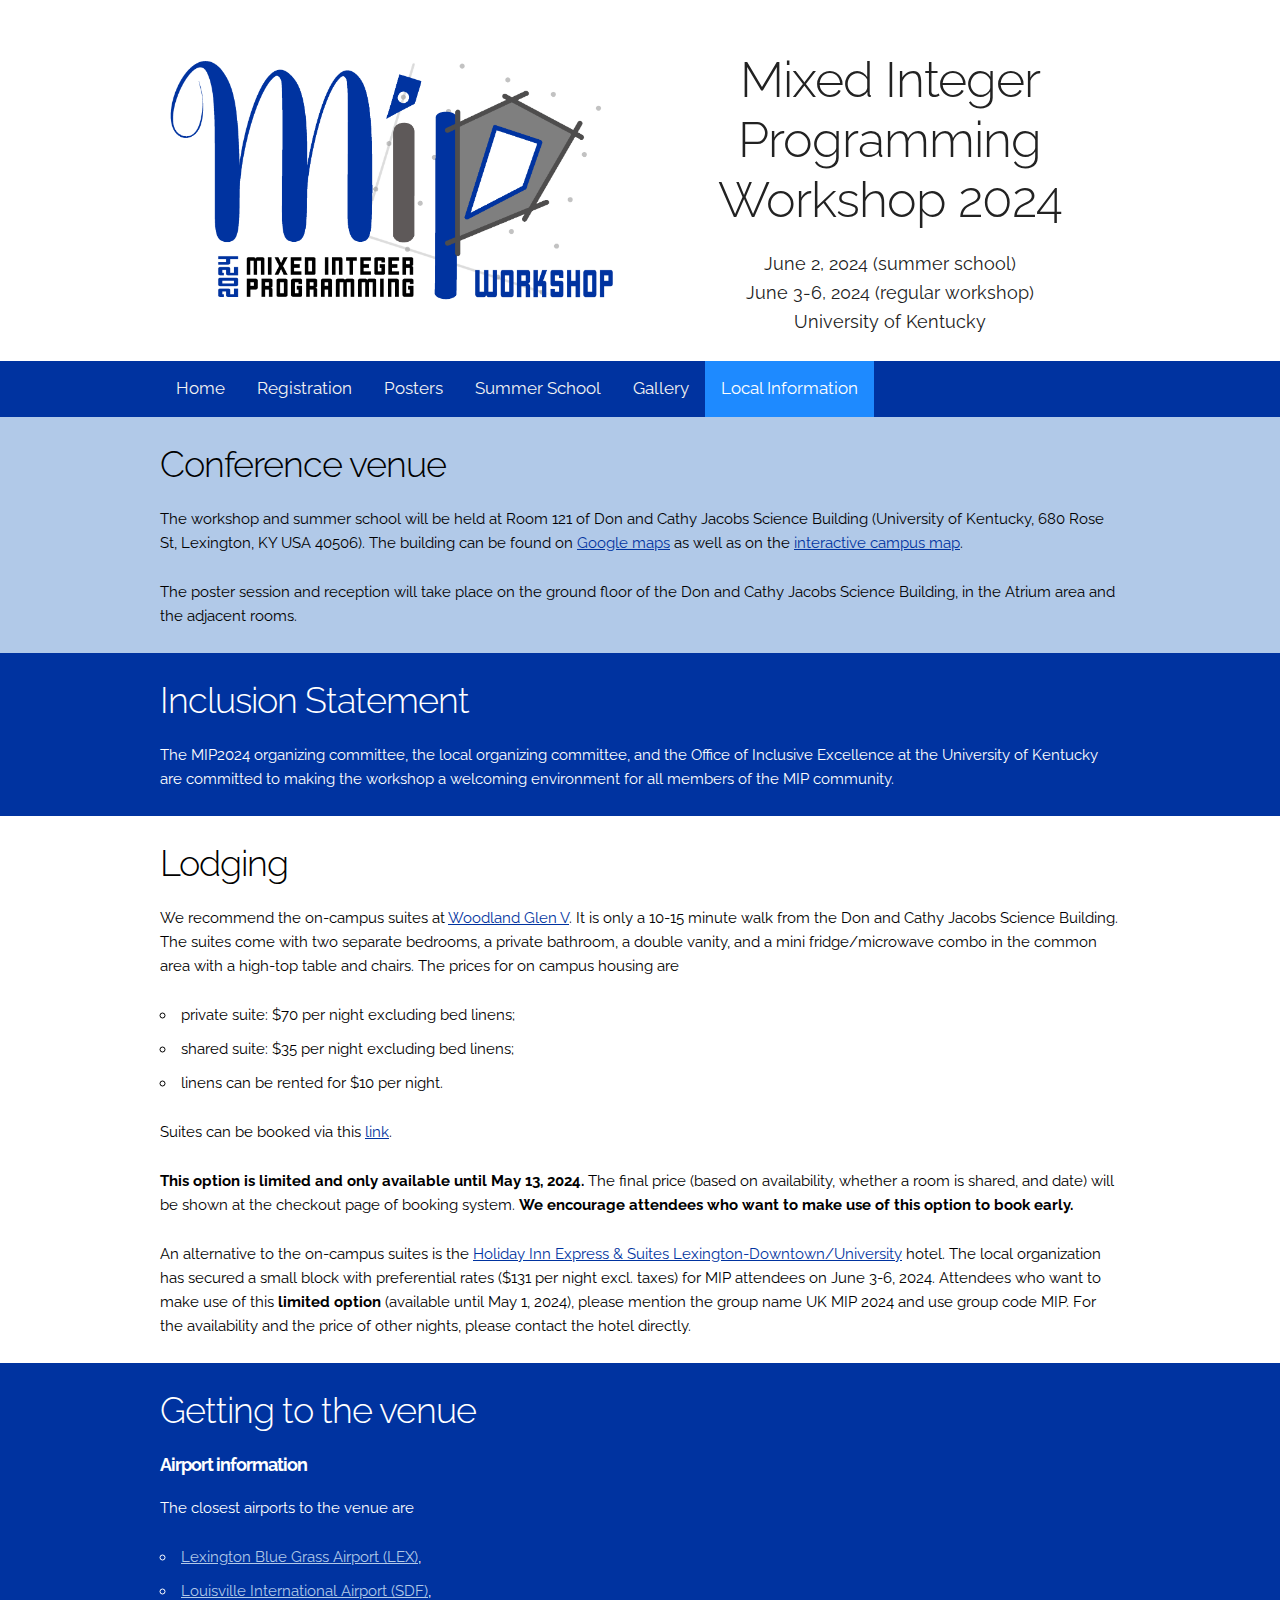
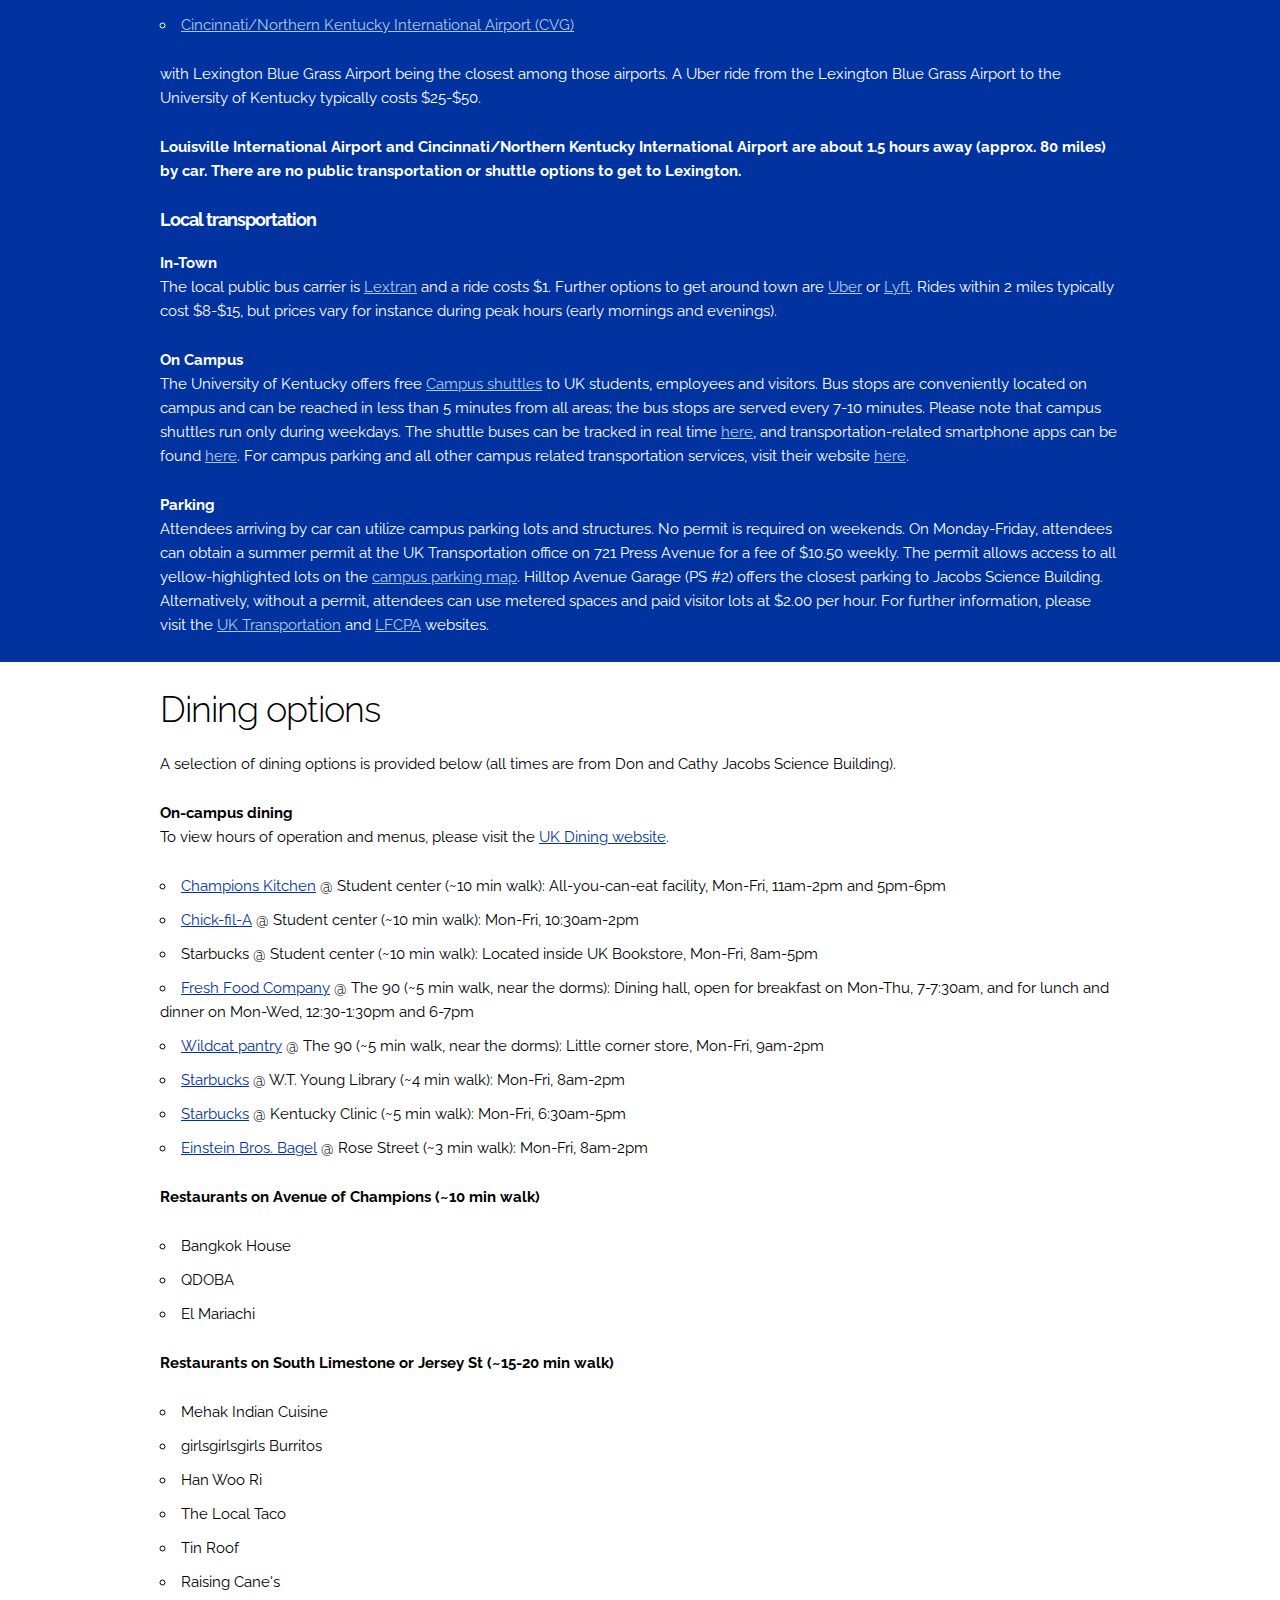
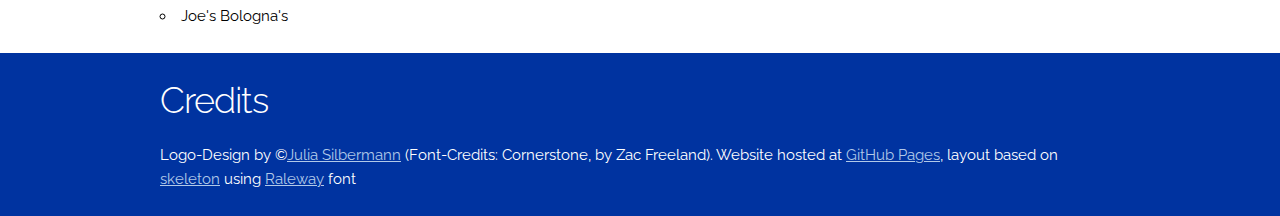
<file: 2024/local.html>
<!DOCTYPE html>
<html lang="en">
<head>

  <!-- Basic Page Needs
  –––––––––––––––––––––––––––––––––––––––––––––––––– -->
  <meta charset="utf-8">
  <title>Mixed Integer Programming Workshop 2024</title>
  <meta name="description" content="">
  <meta name="author" content="">

  <!-- Mobile Specific Metas
  –––––––––––––––––––––––––––––––––––––––––––––––––– -->
  <meta name="viewport" content="width=device-width, initial-scale=1">

  <!-- FONT
  –––––––––––––––––––––––––––––––––––––––––––––––––– -->
  <link href="//fonts.googleapis.com/css?family=Raleway:400,300,600" rel="stylesheet" type="text/css">

  <!-- CSS
  –––––––––––––––––––––––––––––––––––––––––––––––––– -->
  <link rel="stylesheet" href="css/normalize.css">
  <link rel="stylesheet" href="css/skeleton.css">
  <link rel="stylesheet" href="css/colors.css">

  <!-- Favicon
  –––––––––––––––––––––––––––––––––––––––––––––––––– -->
  <link rel="icon" type="image/png" href="../img/favicon.png">

  <style>  
    .topnav {
      overflow: hidden;
      background-color: var(--navbar);
    }
    
    .topnav a {
      float: left;
      color: #f2f2f2;
      text-align: center;
      padding: 14px 16px;
      text-decoration: none;
      font-size: 17px;
    }
    
    .topnav a:hover {
      background-color: var(--navbarselect);
      color: var(--navbarselecttext);
    }
    
    .topnav a.active {
      background-color: var(--navbarselect);
      color: var(--navbarselecttext);
    }
  </style>

  <style>
    .highlight {
	background-color: var(--highlight);
	color: var(--highlightext);
    }

    .highlight a {
	color: var(--highlightlink);
    }
  </style>

  <style>
    .mainstyle1 {
	background-color: var(--maincolor1);
	color: var(--maincolor1text);
    }

    .mainstyle1 a {
	color: var(--maincolor1link);
    }
  </style>
  
  <style>
    .mainstyle2 {
	background-color: var(--maincolor2);
	color: var(--maincolor2text);
    }

    .mainstyle2 a {
	color: var(--maincolor2link);
    }
  </style>

</head>
<body>

  <!-- Primary Page Layout
  –––––––––––––––––––––––––––––––––––––––––––––––––– -->
  <div class="firstrow">
    <div class="container">
      <div class="row">
        <div class="six columns"><img src="images/mip-logo24.png" alt="MIP 2024 Logo" width="100%"></div>
        <div class="six columns">
          <h1>Mixed Integer Programming Workshop 2024</h1>
          <p class="date">June 2, 2024 (summer school)</p>
          <p class="date">June 3-6, 2024 (regular workshop)</p>
          <p class="place">University of Kentucky</p>
        </div>
      </div>
    </div>
  </div>

  <div style="background-color:var(--navbar);color:var(--navbartext);">
    <div class="container">
      <div class="topnav">
        <a href="index.html">Home</a>
        <a href="registration.html">Registration</a>
        <a href="posters.html">Posters</a>
        <a href="summerschool.html">Summer School</a>
        <a href="gallery.html">Gallery</a>
        <a class="active" href="local.html">Local Information</a>
      </div>
    </div>
  </div>

  <div class="highlight">
    <div class="container">
      <h2>Conference venue</h2>
      <p>
	The workshop and summer school will be held at Room 121 of Don and Cathy Jacobs Science Building
	(University of Kentucky, 680 Rose St, Lexington, KY USA 40506).
	The building can be found on <a href="https://www.google.com/maps/d/u/0/viewer?mid=1hL_mZRvbVAbSubOcqbEoFlvjGiZkde4&ll=38.03594110786335%2C-84.50528&z=15">Google maps</a> as well as on the <a href="https://maps.uky.edu/campusmap/?Map=bmPerspective&x=-9407010.117408158&y=4584140.676673157&scale=2256.9943525&feattype=building%20perspective&featid=0174&Popup=false">interactive campus map</a>.
      </p>

      <p>
	The poster session and reception will take place on the ground floor of the Don and Cathy Jacobs Science Building, in the Atrium area and the adjacent rooms.
      </p>
    </div>
  </div>

  <div class="mainstyle1">
    <div class="container">
      <h2>Inclusion Statement</h2>
      <p>
	The MIP2024 organizing committee, the local organizing committee, and the Office of Inclusive Excellence at the University of Kentucky are committed to making the workshop a welcoming environment for all members of the MIP community.
      </p>
    </div>
  </div>

  <div class="mainstyle2">
    <div class="container">
      <h2>Lodging</h2>
      <p>
	We recommend the on-campus suites at <a href="https://wildcatliving.uky.edu/woodland-glen-v">Woodland Glen V</a>.
	It is only a 10-15 minute walk from the Don and Cathy Jacobs Science Building.
	The suites come with two separate bedrooms, a private bathroom, a double vanity, and a mini fridge/microwave combo in the common area with a high-top table and chairs.
	The prices for on campus housing are
	<ul>
	  <li> private suite: $70 per night excluding bed linens;</li>
	  <li> shared suite: $35 per night excluding bed linens;</li>
	  <li> linens can be rented for $10 per night.</li>
	</ul>
	Suites can be booked via this <a href="https://uky.irisregistration.com/Form/MIP2024">link</a>.
      </p>

      <p>
	<b>This option is limited and only available until May 13, 2024.</b>
	The final price (based on availability, whether a room is shared, and date) will be shown at the checkout page of booking system.
	<b>We encourage attendees who want to make use of this option to book early.</b>
      </p>

      <p>
	An alternative to the on-campus suites is the <a href="https://www.ihg.com/holidayinnexpress/hotels/us/en/lexington/lexky/hoteldetail?cm_mmc=GoogleMaps-_-EX-_-US-_-LEXKY">Holiday Inn Express & Suites Lexington-Downtown/University</a> hotel.
	The local organization has secured a small block with preferential rates ($131 per night excl. taxes) for MIP attendees on June 3-6, 2024.
	Attendees who want to make use of this <b>limited option</b> (available until May 1, 2024), please mention the group name UK MIP 2024 and use group code MIP.
	For the availability and the price of other nights, please contact the hotel directly.
      </p>

      <p>
	
      </p>
    </div>
  </div>

  <div class="mainstyle1">
    <div class="container">
      <h2>Getting to the venue</h2>
      <h3>Airport information</h3>
      <p>
	The closest airports to the venue are
	<ul>
	  <li><a href="https://www.bluegrassairport.com/">Lexington Blue Grass Airport (LEX)</a>,</li>
	  <li><a href="https://www.cvgairport.com/">Louisville International Airport (SDF)</a>,</li>
	  <li><a href="https://www.flylouisville.com/">Cincinnati/Northern Kentucky International Airport (CVG)</a></li>
	</ul>
	with Lexington Blue Grass Airport being the closest among those airports.
	A Uber ride from the Lexington Blue Grass Airport to the University of Kentucky typically costs $25-$50.
      </p>

      <p>
	<b>
	  Louisville International Airport and Cincinnati/Northern Kentucky International Airport are about 1.5 hours away (approx. 80 miles) by car.
	  There are no public transportation or shuttle options to get to Lexington.
	</b>
      </p>

      <h3>Local transportation</h3>

      <p>
	<b>In-Town</b><br>
	The local public bus carrier is <a href="http://www.lextran.com/">Lextran</a> and a ride costs $1.
	Further options to get around town are <a href="https://www.uber.com/us/en/ride/">Uber</a> or <a href="https://www.lyft.com/rider">Lyft</a>.
	Rides within 2 miles typically cost $8-$15, but prices vary for instance during peak hours (early mornings and evenings).
      </p>

      <p>
	<b>On Campus</b><br>
	The University of Kentucky offers free <a href="https://www.uky.edu/transportation/buses">Campus shuttles</a> to UK students, employees and visitors.
	Bus stops are conveniently located on campus and can be reached in less than 5 minutes from all areas; the bus stops are served every 7-10 minutes.
	Please note that campus shuttles run only during weekdays.
	The shuttle buses can be tracked in real time <a href="http://uky.transloc.com/">here</a>, and transportation-related smartphone apps can be found <a href="https://www.uky.edu/transportation/smartphoneapps">here</a>.
	For campus parking and all other campus related transportation services, visit their website <a href="https://www.uky.edu/transportation">here</a>.
      </p>

      <p>
	<b>Parking</b><br>
	Attendees arriving by car can utilize campus parking lots and structures.
	No permit is required on weekends.
	On Monday-Friday, attendees can obtain a summer permit at the UK Transportation office on 721 Press Avenue for a fee of $10.50 weekly.
	The permit allows access to all yellow-highlighted lots on the <a href="https://transportation.uky.edu/sites/default/files/2024-04/2024_summer_parking_map_0.pdf">campus parking map</a>.
	Hilltop Avenue Garage (PS #2) offers the closest parking to Jacobs Science Building. Alternatively, without a permit, attendees can use metered spaces and paid visitor lots at $2.00 per hour.
	For further information, please visit the <a href="https://transportation.uky.edu/">UK Transportation</a> and <a href="https://lexpark.org/">LFCPA</a> websites.
    </div>
  </div>

  <div class="mainstyle2">
    <div class="container">
      <h2>Dining options</h2>
      <p>
	A selection of dining options is provided below (all times are from Don and Cathy Jacobs Science Building).
      </p>

      <p>
	<b>On-campus dining</b><br>
	To view hours of operation and menus, please visit the <a href="https://uky.campusdish.com/LocationsAndMenus">UK Dining website</a>.
	<ul>
	  <li><a href="https://uky.campusdish.com/LocationsAndMenus/ChampionsKitchen">Champions Kitchen</a> @ Student center (~10 min walk): All-you-can-eat facility, Mon-Fri, 11am-2pm and 5pm-6pm</li>
	  <li><a href="https://uky.campusdish.com/LocationsAndMenus/ChickfilA">Chick-fil-A</a> @ Student center (~10 min walk): Mon-Fri, 10:30am-2pm</li>
	  <li>Starbucks @ Student center (~10 min walk): Located inside UK Bookstore, Mon-Fri, 8am-5pm</li>
	  <li><a href="https://uky.campusdish.com/LocationsAndMenus/FreshFoodCompany">Fresh Food Company</a> @ The 90 (~5 min walk, near the dorms): Dining hall, open for breakfast on Mon-Thu, 7-7:30am, and for lunch and dinner on Mon-Wed, 12:30-1:30pm and 6-7pm</li>
	  <li><a href="https://uky.campusdish.com/LocationsAndMenus/WildcatPantry90">Wildcat pantry</a> @ The 90 (~5 min walk, near the dorms): Little corner store, Mon-Fri, 9am-2pm</li>
	  <li><a href="https://uky.campusdish.com/LocationsAndMenus/WillyTStarbucks">Starbucks</a> @ W.T. Young Library (~4 min walk): Mon-Fri, 8am-2pm</li>
	  <li><a href="https://uky.campusdish.com/LocationsAndMenus/StarbucksKentuckyClinic">Starbucks</a> @ Kentucky Clinic (~5 min walk): Mon-Fri, 6:30am-5pm</li>
	  <li><a href="https://uky.campusdish.com/LocationsAndMenus/EinsteinBros">Einstein Bros. Bagel</a> @ Rose Street (~3 min walk): Mon-Fri, 8am-2pm</li>
	</ul>

      </p>
      
      <p>
	<b>Restaurants on Avenue of Champions (~10 min walk)</b><br>
	<ul>
	  <li>Bangkok House</li>
	  <li>QDOBA</li>
	  <li>El Mariachi</li>
	</ul>
      </p>

      <p>
	<b>Restaurants on South Limestone or Jersey St (~15-20 min walk)</b><br>
	<ul>
	  <li>Mehak Indian Cuisine</li>
	  <li>girlsgirlsgirls Burritos</li>
	  <li>Han Woo Ri</li>
	  <li>The Local Taco</li>
	  <li>Tin Roof</li>
	  <li>Raising Cane's</li>
	  <li>Joe's Bologna's</li>
	</ul>
      </p>
    </div>
  </div>

  <div class="mainstyle1">
    <div class="container">
      <h2>Credits</h2>
      <p>Logo-Design by ©<a href="https://www.jubs-art.com">Julia Silbermann</a> (Font-Credits: Cornerstone, by Zac Freeland).
	Website hosted at <a href="https://pages.github.com">GitHub Pages</a>, layout based on <a href="http://getskeleton.com">skeleton</a> using <a href="https://github.com/impallari/Raleway">Raleway</a> font</p>
    </div>
  </div>


<!-- End Document
  –––––––––––––––––––––––––––––––––––––––––––––––––– -->
  <script>
    function toggleSchedule(el) {
      el.parentElement.nextElementSibling.classList.toggle("hideme");
    }

    function toggleAbstract(el) {
      el.parentElement.nextElementSibling.classList.toggle("hideme");
    }
  </script>
</body>
</html>
</file>
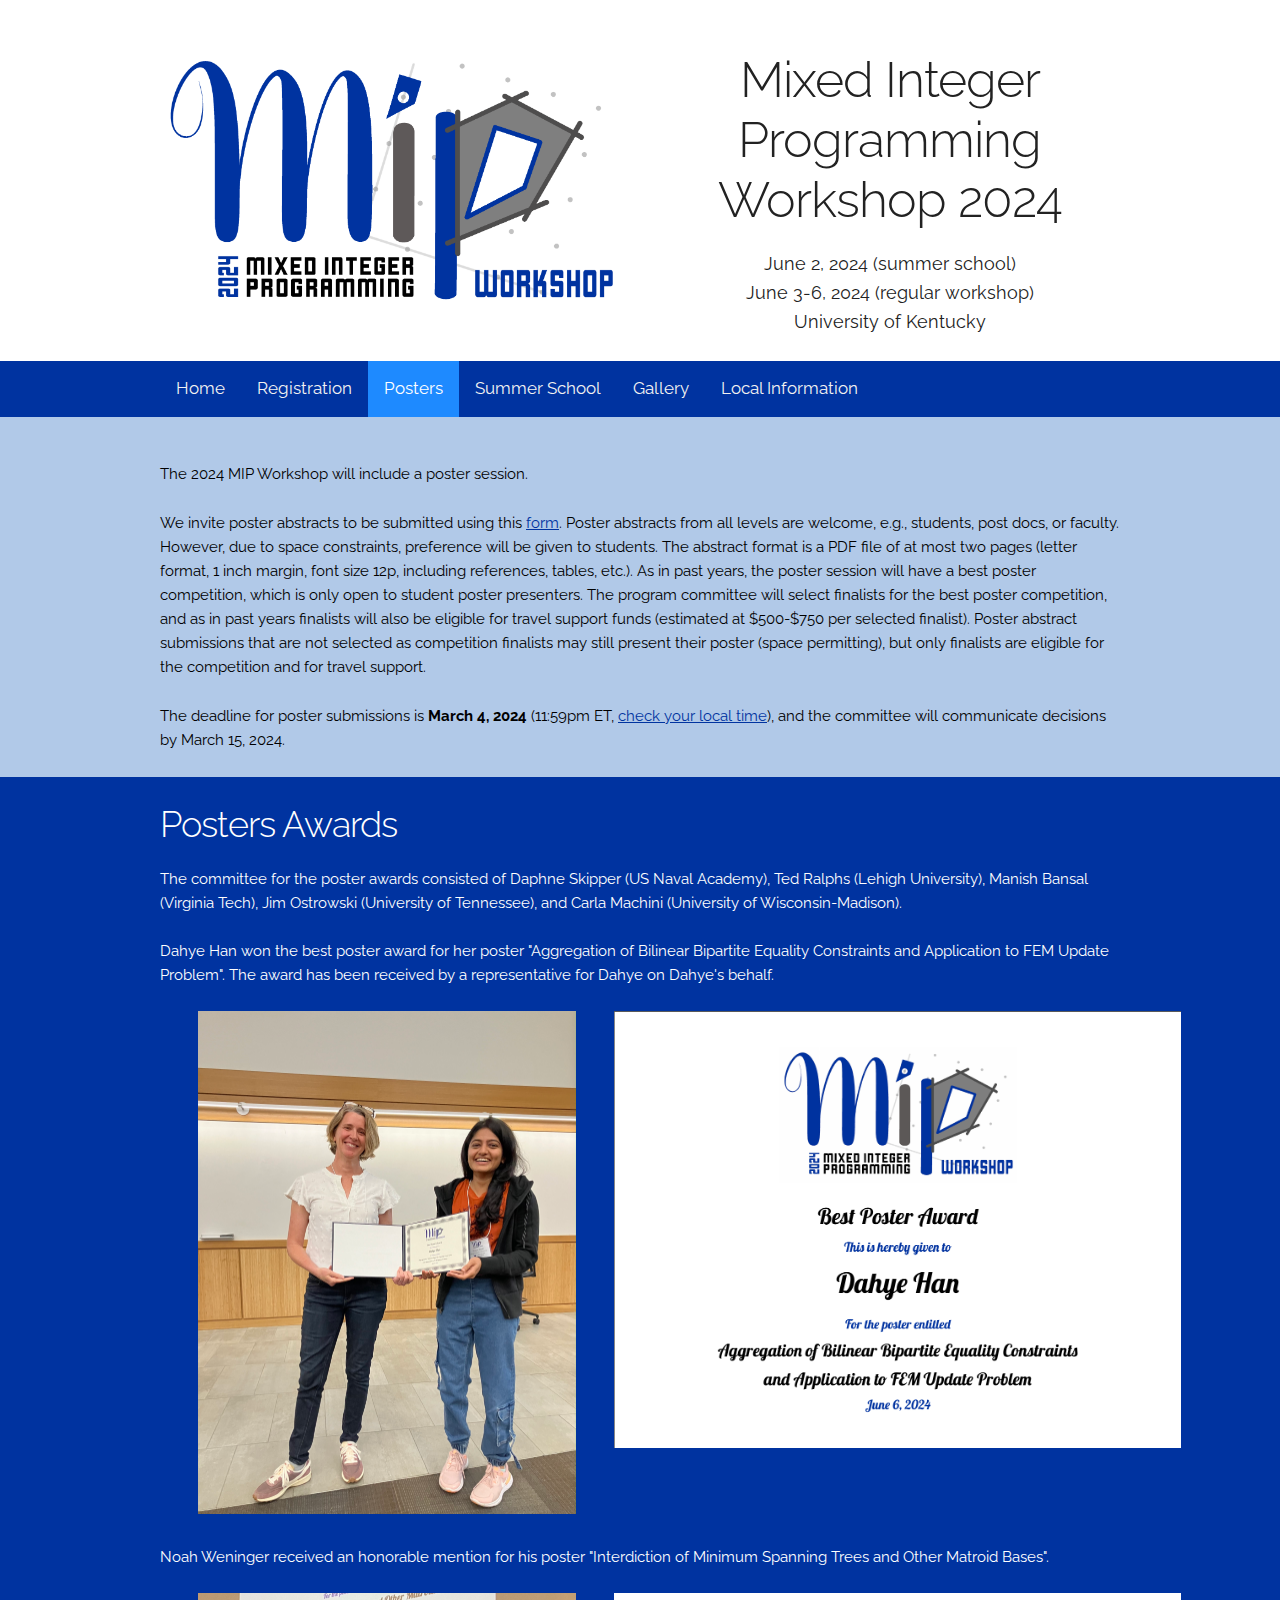
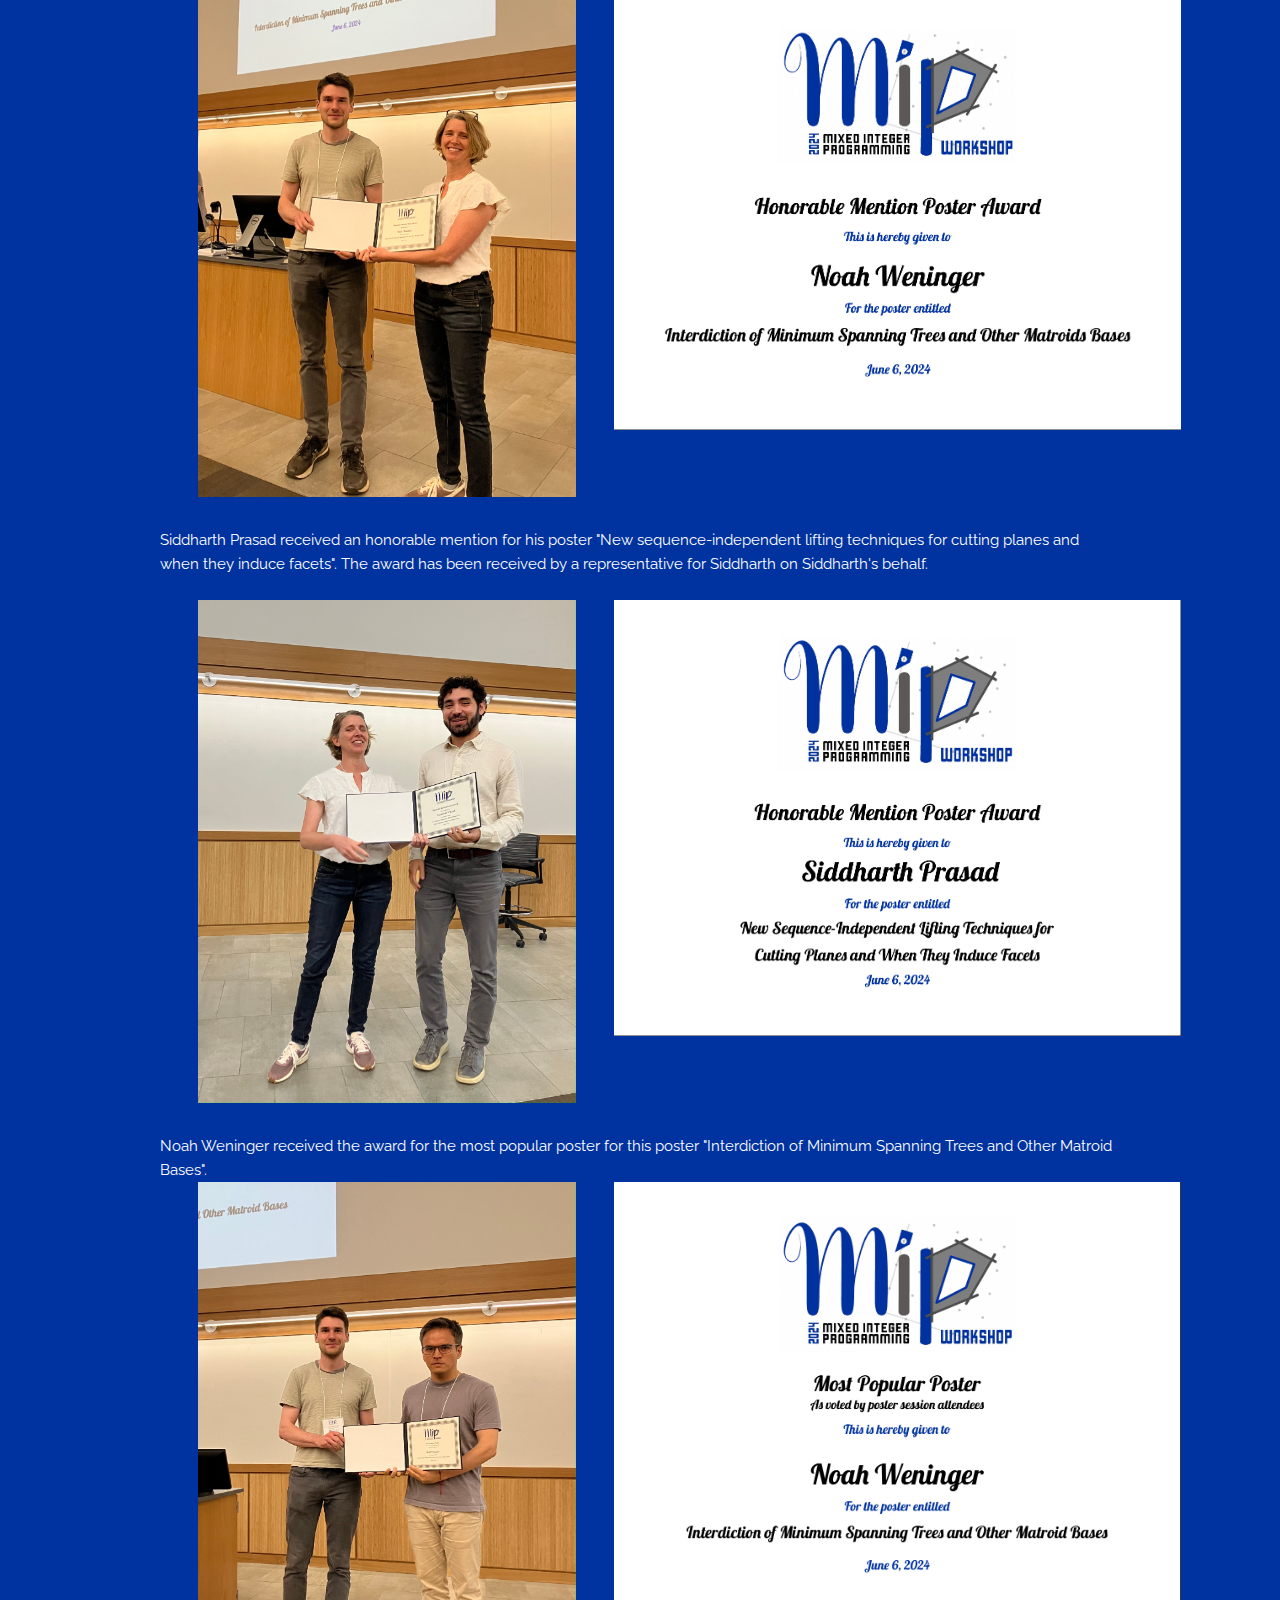
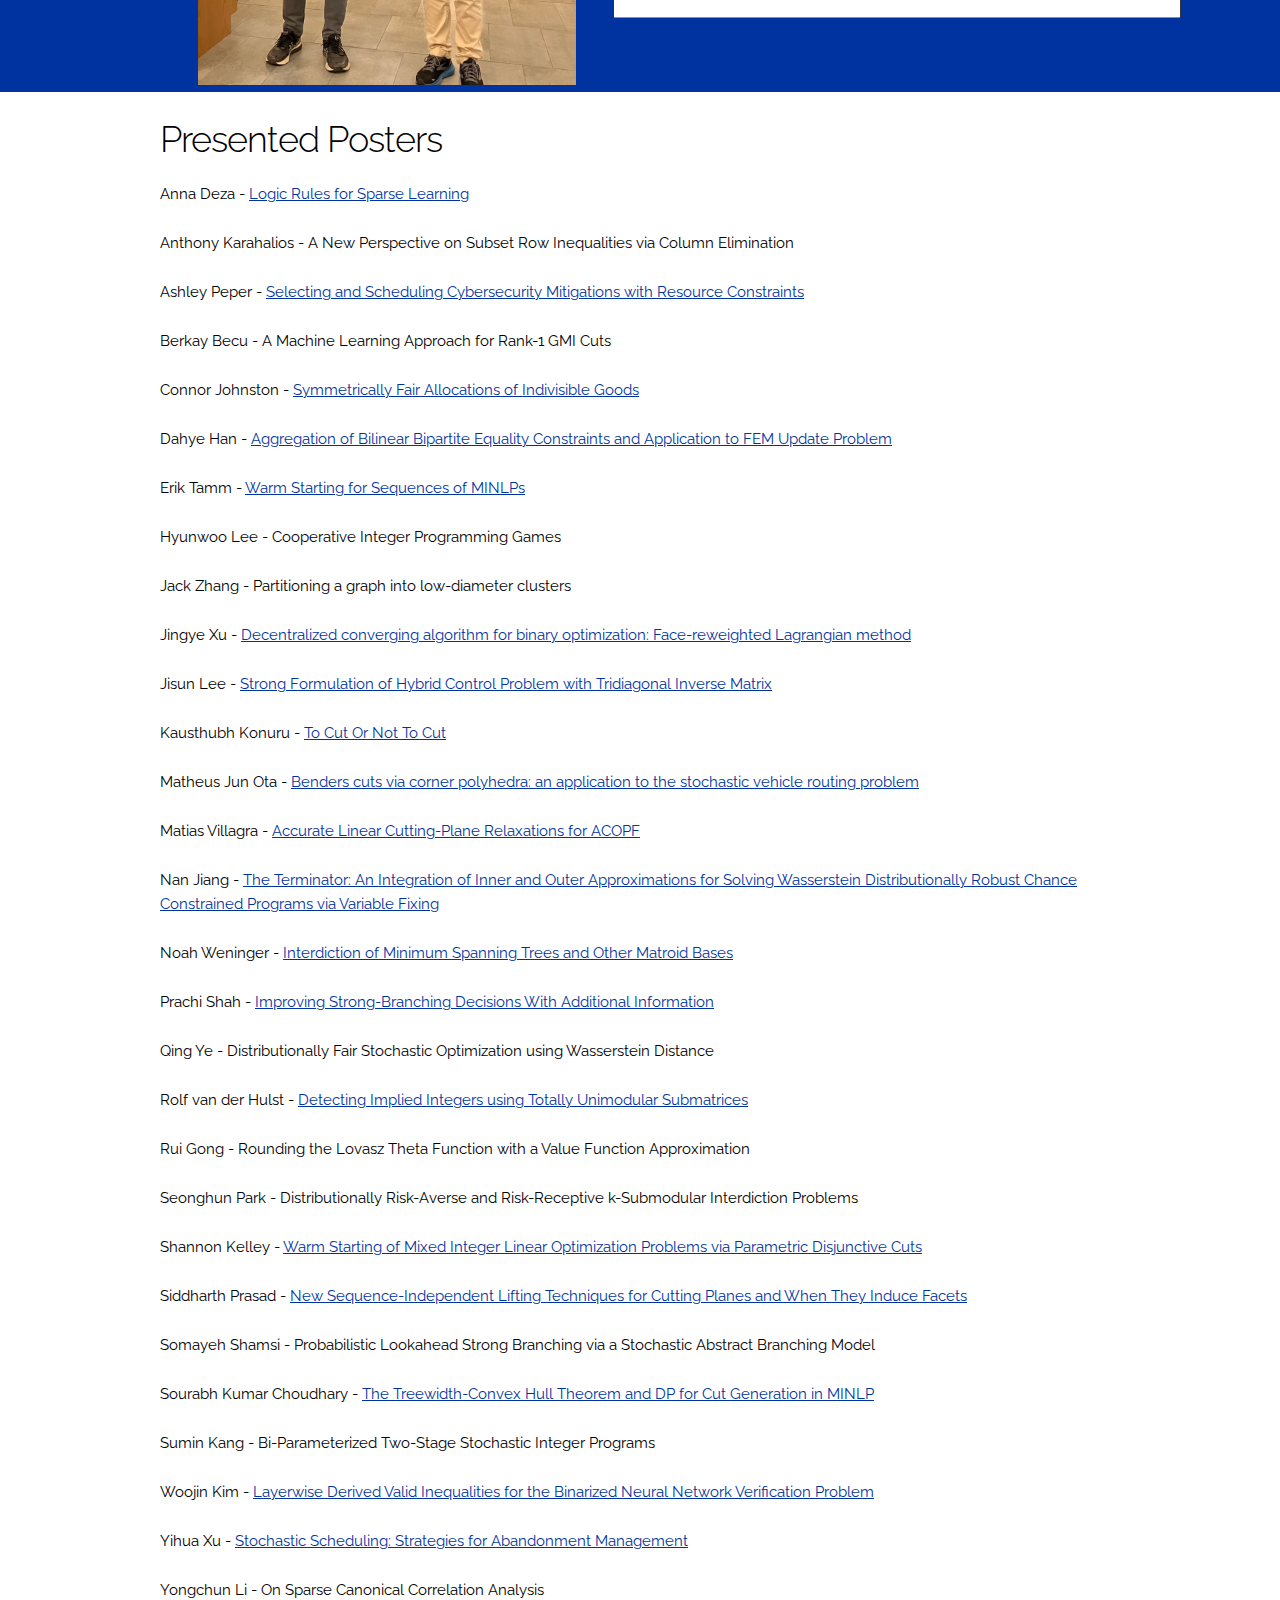
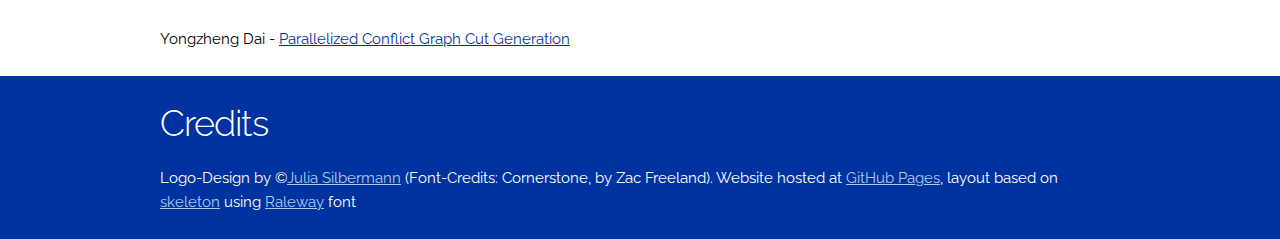
<file: 2024/posters.html>
<!DOCTYPE html>
<html lang="en">
<head>

  <!-- Basic Page Needs
  –––––––––––––––––––––––––––––––––––––––––––––––––– -->
  <meta charset="utf-8">
  <title>Mixed Integer Programming Workshop 2024</title>
  <meta name="description" content="">
  <meta name="author" content="">

  <!-- Mobile Specific Metas
  –––––––––––––––––––––––––––––––––––––––––––––––––– -->
  <meta name="viewport" content="width=device-width, initial-scale=1">

  <!-- FONT
  –––––––––––––––––––––––––––––––––––––––––––––––––– -->
  <link href="//fonts.googleapis.com/css?family=Raleway:400,300,600" rel="stylesheet" type="text/css">

  <!-- CSS
  –––––––––––––––––––––––––––––––––––––––––––––––––– -->
  <link rel="stylesheet" href="css/normalize.css">
  <link rel="stylesheet" href="css/skeleton.css">
  <link rel="stylesheet" href="css/colors.css">

  <!-- Favicon
  –––––––––––––––––––––––––––––––––––––––––––––––––– -->
  <link rel="icon" type="image/png" href="../img/favicon.png">

  <style>  
    .topnav {
      overflow: hidden;
      background-color: var(--navbar);
    }
    
    .topnav a {
      float: left;
      color: #f2f2f2;
      text-align: center;
      padding: 14px 16px;
      text-decoration: none;
      font-size: 17px;
    }
    
    .topnav a:hover {
      background-color: var(--navbarselect);
      color: var(--navbarselecttext);
    }
    
    .topnav a.active {
      background-color: var(--navbarselect);
      color: var(--navbarselecttext);
    }
  </style>

  <style>
    .highlight {
	background-color: var(--highlight);
	color: var(--highlightext);
    }

    .highlight a {
	color: var(--highlightlink);
    }
  </style>

  <style>
    .mainstyle1 {
	background-color: var(--maincolor1);
	color: var(--maincolor1text);
    }

    .mainstyle1 a {
	color: var(--maincolor1link);
    }
  </style>
  
  <style>
    .mainstyle2 {
	background-color: var(--maincolor2);
	color: var(--maincolor2text);
    }

    .mainstyle2 a {
	color: var(--maincolor2link);
    }
  </style>

</head>
<body>

  <!-- Primary Page Layout
  –––––––––––––––––––––––––––––––––––––––––––––––––– -->
  <div class="firstrow">
    <div class="container">
      <div class="row">
        <div class="six columns"><img src="images/mip-logo24.png" alt="MIP 2024 Logo" width="100%"></div>
        <div class="six columns">
          <h1>Mixed Integer Programming Workshop 2024</h1>
          <p class="date">June 2, 2024 (summer school)</p>
          <p class="date">June 3-6, 2024 (regular workshop)</p>
          <p class="place">University of Kentucky</p>
        </div>
      </div>
    </div>
  </div>

  <div style="background-color:var(--navbar);color:var(--navbartext);">
    <div class="container">
      <div class="topnav">
        <a href="index.html">Home</a>
        <a href="registration.html">Registration</a>
        <a class="active" href="posters.html">Posters</a>
        <a href="summerschool.html">Summer School</a>
        <a href="gallery.html">Gallery</a>
        <a href="local.html">Local Information</a>
      </div>
    </div>
  </div>

  <div class="highlight">
    <div class="container">
      <h2></h2>
      <p>The 2024 MIP Workshop will include a poster session.</p>

      <p>
	We invite poster abstracts to be submitted using this
	<a href="https://forms.gle/JE5Yz4xb6ZEDWy7x9">form</a>.
	Poster abstracts from all levels are welcome, e.g., students, post docs, or faculty.
	However, due to space constraints, preference will be given to students.
	The abstract format is a PDF file of at most two pages (letter format, 1 inch margin, font size 12p, including references, tables, etc.).
	As in past years, the poster session will have a best poster competition,
	which is only open to student poster presenters.
	The program committee will select finalists for the best poster competition,
	and as in past years finalists will also be eligible for travel support funds (estimated at $500-$750 per selected finalist).
	Poster abstract submissions that are not selected as competition finalists may still present their poster (space permitting),
	but only finalists are eligible for the competition and for travel support.
      </p>

      <p>
	The deadline for poster submissions is <b>March 4, 2024</b> (11:59pm ET, <a href="https://dateful.com/eventlink/4984867502">check your local time</a>),
	and the committee will communicate decisions by March 15, 2024.
      </p>
    </div>
  </div>

  <div class="mainstyle1">
    <div class="container">
      <h2>Posters Awards</h2>
      <div class="row">
	The committee for the poster awards consisted of
	Daphne Skipper (US Naval Academy),
	Ted Ralphs (Lehigh University),
	Manish Bansal (Virginia Tech),
	Jim Ostrowski (University of Tennessee),
	and Carla Machini (University of Wisconsin-Madison).
      </div>
      <br>
      
      <div class="row">
	Dahye Han won the best poster award for her poster "Aggregation of Bilinear Bipartite Equality Constraints and Application to FEM Update Problem".
	The award has been received by a representative for Dahye on Dahye's behalf.
	<br>
	<br>
	<div class="five columns">
	  <img src="photos/best-poster.jpg" alt="best-poster" width="100%">
        </div>
        <div class="five columns">
	  <img src="photos/best-poster.png" alt="bestposter" width="150%">
        </div>
      </div>
      <br>

      <div class="row">
	Noah Weninger received an honorable mention for his poster "Interdiction of Minimum Spanning Trees and Other Matroid Bases".
	<br>
	<br>
	<div class="five columns">
	  <img src="photos/poster-honor2.jpg" alt="best-poster" width="100%">
        </div>
        <div class="five columns">
	  <img src="photos/poster-honor2.png" alt="bestposter" width="150%">
        </div>
      </div>
      <br>

      <div class="row">
	Siddharth Prasad received an honorable mention for his poster "New sequence-independent lifting techniques for cutting planes and when they induce facets".
	The award has been received by a representative for Siddharth on Siddharth's behalf.
	<br>
	<br>
	<div class="five columns">
	  <img src="photos/poster-honor1.jpg" alt="best-poster" width="100%">
        </div>
        <div class="five columns">
	  <img src="photos/poster-honor.png" alt="bestposter" width="150%">
        </div>
      </div>
      <br>

      <div class="row">
	Noah Weninger received the award for the most popular poster for this poster "Interdiction of Minimum Spanning Trees and Other Matroid Bases".
	<br>
	<div class="five columns">
	  <img src="photos/most-popular-poster.jpg" alt="best-poster" width="100%">
        </div>
        <div class="five columns">
	  <img src="photos/popular-poster.png" alt="bestposter" width="150%">
        </div>
      </div>

    </div>
  </div>
  
  <div class="mainstyle2">
    <div class="container">
      <h2>Presented Posters</h2>
      <div class="row">
  	<div class="twelve columns">
  	  <p>
	    Anna Deza
	    -
	    <a href="posters/Anna_Deza.pdf">Logic Rules for Sparse Learning</a>
  	  </p>
  	  <p>
	    Anthony Karahalios
	    -
	    A New Perspective on Subset Row Inequalities via Column Elimination	    
  	  </p>
  	  <p>
	    Ashley Peper
	    -
	    <a href="posters/Ashley_Peper.pdf">Selecting and Scheduling Cybersecurity Mitigations with Resource Constraints</a>
  	  </p>
  	  <p>
	    Berkay Becu
	    -
	    A Machine Learning Approach for Rank-1 GMI Cuts
  	  </p>
  	  <p>
	    Connor Johnston
	    -
	    <a href="posters/Connor_Johnston.pdf">Symmetrically Fair Allocations of Indivisible Goods</a>
  	  </p>
  	  <p>
	    Dahye Han
	    -
	    <a href="posters/Dahye_Han.pdf">Aggregation of Bilinear Bipartite Equality Constraints and Application to FEM Update Problem</a>
  	  </p>
  	  <p>
	    Erik Tamm
	    -
	    <a href="posters/Erik_Tamm.pdf">Warm Starting for Sequences of MINLPs</a>
  	  </p>
  	  <p>
	    Hyunwoo Lee
	    -
	    Cooperative Integer Programming Games
  	  </p>
  	  <p>
	    Jack Zhang
	    -
	    Partitioning a graph into low-diameter clusters
  	  </p>
  	  <p>
	    Jingye Xu
	    -
	    <a href="posters/Jingye_Xu.pdf">Decentralized converging algorithm for binary optimization: Face-reweighted Lagrangian method</a>
  	  </p>
  	  <p>
	    Jisun Lee
	    -
	    <a href="posters/Jisun_Lee.pdf">Strong Formulation of Hybrid Control Problem with Tridiagonal Inverse Matrix</a>
  	  </p>
  	  <p>
	    Kausthubh Konuru
	    -
	    <a href="posters/Kausthubh_Konuru.pdf">To Cut Or Not To Cut</a>
  	  </p>
  	  <p>
	    Matheus Jun Ota
	    -
	    <a href="posters/Matheus_Ota.pdf">Benders cuts via corner polyhedra: an application to the stochastic vehicle routing problem</a>
  	  </p>
  	  <p>
	    Matias Villagra
	    -
	    <a href="posters/Matias_Villagra.pdf">Accurate Linear Cutting-Plane Relaxations for ACOPF</a>
  	  </p>
  	  <p>
	    Nan Jiang
	    -
	    <a href="posters/Nan_Jiang.pdf">The Terminator: An Integration of Inner and Outer Approximations for Solving Wasserstein Distributionally Robust Chance Constrained Programs via Variable Fixing</a>
  	  </p>
  	  <p>
	    Noah Weninger
	    -
	    <a href="posters/Noah_Weninger.pdf">Interdiction of Minimum Spanning Trees and Other Matroid Bases</a>
  	  </p>
  	  <p>
	    Prachi Shah
	    -
	    <a href="posters/PrachiShahPoster.pdf">Improving Strong-Branching Decisions With Additional Information</a>
  	  </p>
  	  <p>
	    Qing Ye
	    -
	    Distributionally Fair Stochastic Optimization using Wasserstein Distance
  	  </p>
  	  <p>
	    Rolf van der Hulst
	    -
	    <a href="posters/Rolf_vanderHulst.pdf">Detecting Implied Integers using Totally Unimodular Submatrices</a>
  	  </p>
  	  <p>
	    Rui Gong
	    -
	    Rounding the Lovasz Theta Function with a Value Function Approximation
  	  </p>
  	  <p>
	    Seonghun Park
	    -
	    Distributionally Risk-Averse and Risk-Receptive k-Submodular Interdiction Problems
  	  </p>
  	  <p>
	    Shannon Kelley
	    -
	    <a href="posters/Shannon_Kelley.pdf">Warm Starting of Mixed Integer Linear Optimization Problems via Parametric Disjunctive Cuts</a>
  	  </p>
  	  <p>
	    Siddharth Prasad
	    -
	    <a href="posters/Siddharth_Prasad.pdf">New Sequence-Independent Lifting Techniques for Cutting Planes and When They Induce Facets</a>
  	  </p>
  	  <p>
	    Somayeh Shamsi
	    -
	    Probabilistic Lookahead Strong Branching via a Stochastic Abstract Branching Model
  	  </p>
  	  <p>
	    Sourabh Kumar Choudhary
	    -
	    <a href="posters/Sourabh_Choudhary.pdf">The Treewidth-Convex Hull Theorem and DP for Cut Generation in MINLP</a>
  	  </p>
  	  <p>
	    Sumin Kang
	    -
	    Bi-Parameterized Two-Stage Stochastic Integer Programs
  	  </p>
  	  <p>
	    Woojin Kim
	    -
	    <a href="posters/Woojin_Kim.pdf">Layerwise Derived Valid Inequalities for the Binarized Neural Network Verification Problem</a>
  	  </p>
  	  <p>
	    Yihua Xu
	    -
	    <a href="posters/Yihua_Xu.pdf">Stochastic Scheduling: Strategies for Abandonment Management</a>
  	  </p>
  	  <p>
	    Yongchun Li
	    -
	    On Sparse Canonical Correlation Analysis
  	  </p>
  	  <p>
	    Yongzheng Dai
	    -
	    <a href="posters/Yongzheng_Dai.pdf">Parallelized Conflict Graph Cut Generation</a>
  	  </p>
  	</div>
      </div>
    </div>
  </div>

  <div class="mainstyle1">
    <div class="container">
      <h2>Credits</h2>
      <p>Logo-Design by ©<a href="https://www.jubs-art.com">Julia Silbermann</a> (Font-Credits: Cornerstone, by Zac Freeland).
      Website hosted at <a href="https://pages.github.com">GitHub Pages</a>, layout based on <a href="http://getskeleton.com">skeleton</a> using <a href="https://github.com/impallari/Raleway">Raleway</a> font</p>
    </div>
  </div>

<!-- End Document
  –––––––––––––––––––––––––––––––––––––––––––––––––– -->
  <script>
    function toggleSchedule(el) {
      el.parentElement.nextElementSibling.classList.toggle("hideme");
    }

    function toggleAbstract(el) {
      el.parentElement.nextElementSibling.classList.toggle("hideme");
    }
  </script>
</body>
</html>
</file>
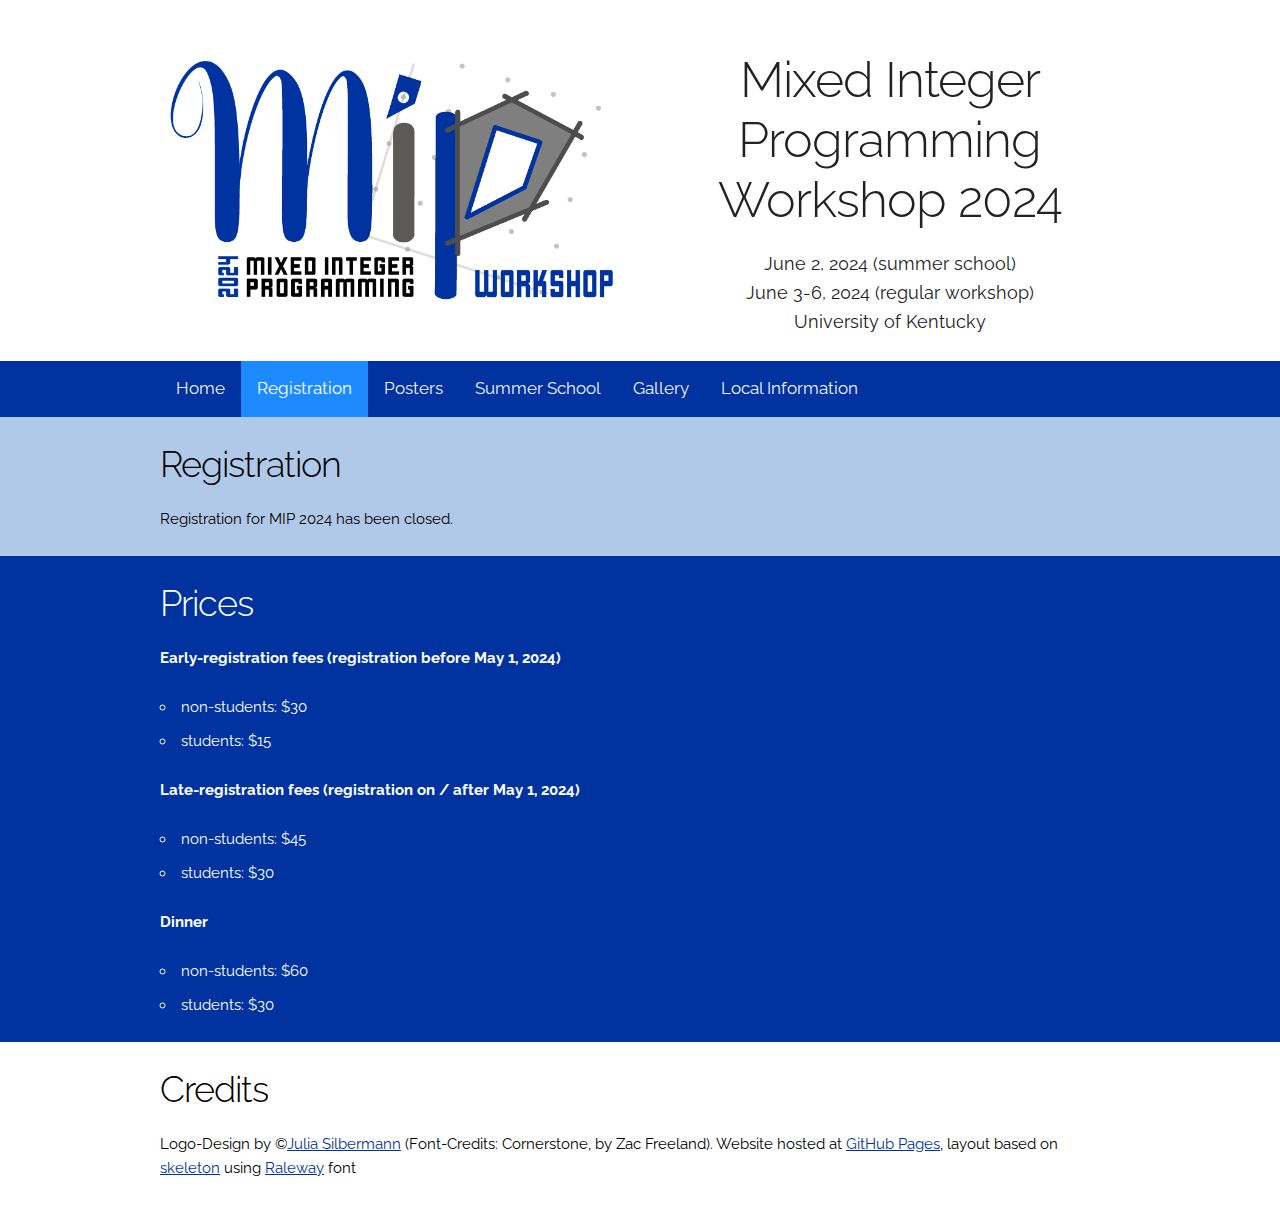
<file: 2024/registration.html>
<!DOCTYPE html>
<html lang="en">
<head>

  <!-- Basic Page Needs
  –––––––––––––––––––––––––––––––––––––––––––––––––– -->
  <meta charset="utf-8">
  <title>Mixed Integer Programming Workshop 2024</title>
  <meta name="description" content="">
  <meta name="author" content="">

  <!-- Mobile Specific Metas
  –––––––––––––––––––––––––––––––––––––––––––––––––– -->
  <meta name="viewport" content="width=device-width, initial-scale=1">

  <!-- FONT
  –––––––––––––––––––––––––––––––––––––––––––––––––– -->
  <link href="//fonts.googleapis.com/css?family=Raleway:400,300,600" rel="stylesheet" type="text/css">

  <!-- CSS
  –––––––––––––––––––––––––––––––––––––––––––––––––– -->
  <link rel="stylesheet" href="css/normalize.css">
  <link rel="stylesheet" href="css/skeleton.css">
  <link rel="stylesheet" href="css/colors.css">

  <!-- Favicon
  –––––––––––––––––––––––––––––––––––––––––––––––––– -->
  <link rel="icon" type="image/png" href="../img/favicon.png">

  <style>  
    .topnav {
      overflow: hidden;
      background-color: var(--navbar);
    }
    
    .topnav a {
      float: left;
      color: #f2f2f2;
      text-align: center;
      padding: 14px 16px;
      text-decoration: none;
      font-size: 17px;
    }
    
    .topnav a:hover {
      background-color: var(--navbarselect);
      color: var(--navbarselecttext);
    }
    
    .topnav a.active {
      background-color: var(--navbarselect);
      color: var(--navbarselecttext);
    }
  </style>

  <style>
    .highlight {
	background-color: var(--highlight);
	color: var(--highlightext);
    }

    .highlight a {
	color: var(--highlightlink);
    }
  </style>

  <style>
    .mainstyle1 {
	background-color: var(--maincolor1);
	color: var(--maincolor1text);
    }

    .mainstyle1 a {
	color: var(--maincolor1link);
    }
  </style>
  
  <style>
    .mainstyle2 {
	background-color: var(--maincolor2);
	color: var(--maincolor2text);
    }

    .mainstyle2 a {
	color: var(--maincolor2link);
    }
  </style>

</head>
<body>

  <!-- Primary Page Layout
  –––––––––––––––––––––––––––––––––––––––––––––––––– -->
  <div class="firstrow">
    <div class="container">
      <div class="row">
        <div class="six columns"><img src="images/mip-logo24.png" alt="MIP 2024 Logo" width="100%"></div>
        <div class="six columns">
          <h1>Mixed Integer Programming Workshop 2024</h1>
          <p class="date">June 2, 2024 (summer school)</p>
          <p class="date">June 3-6, 2024 (regular workshop)</p>
          <p class="place">University of Kentucky</p>
        </div>
      </div>
    </div>
  </div>

  <div style="background-color:var(--navbar);color:var(--navbartext);">
    <div class="container">
      <div class="topnav">
        <a href="index.html">Home</a>
        <a class="active" href="registration.html">Registration</a>
        <a href="posters.html">Posters</a>
        <a href="summerschool.html">Summer School</a>
        <a href="gallery.html">Gallery</a>
        <a href="local.html">Local Information</a>
      </div>
    </div>
  </div>

  <div class="highlight">
    <div class="container">
      <h2>Registration</h2>
      <p>
	Registration for MIP 2024 has been closed.
      </p>
    </div>
  </div>

  <div class="mainstyle1">
    <div class="container">
      <h2>Prices</h2>

      <p>
	<b>Early-registration fees (registration before May 1, 2024)</b>
	<ul>
	  <li>non-students: $30</li>
	  <li>students: $15</li>
	</ul>
      </p>

      <p>
	<b>Late-registration fees (registration on / after May 1, 2024)</b>
	<ul>
	  <li>non-students: $45</li>
	  <li>students: $30</li>
	</ul>
      </p>

      <p>
	<b>Dinner</b>
	<ul>
	  <li>non-students: $60</li>
	  <li>students: $30</li>
	</ul>
    </div>
  </div>

  <div class="mainstyle2">
    <div class="container">
      <h2>Credits</h2>
      <p>Logo-Design by ©<a href="https://www.jubs-art.com">Julia Silbermann</a> (Font-Credits: Cornerstone, by Zac Freeland).
      Website hosted at <a href="https://pages.github.com">GitHub Pages</a>, layout based on <a href="http://getskeleton.com">skeleton</a> using <a href="https://github.com/impallari/Raleway">Raleway</a> font</p>
    </div>
  </div>

<!-- End Document
  –––––––––––––––––––––––––––––––––––––––––––––––––– -->
  <script>
    function toggleSchedule(el) {
      el.parentElement.nextElementSibling.classList.toggle("hideme");
    }

    function toggleAbstract(el) {
      el.parentElement.nextElementSibling.classList.toggle("hideme");
    }
  </script>
</body>
</html>
</file>
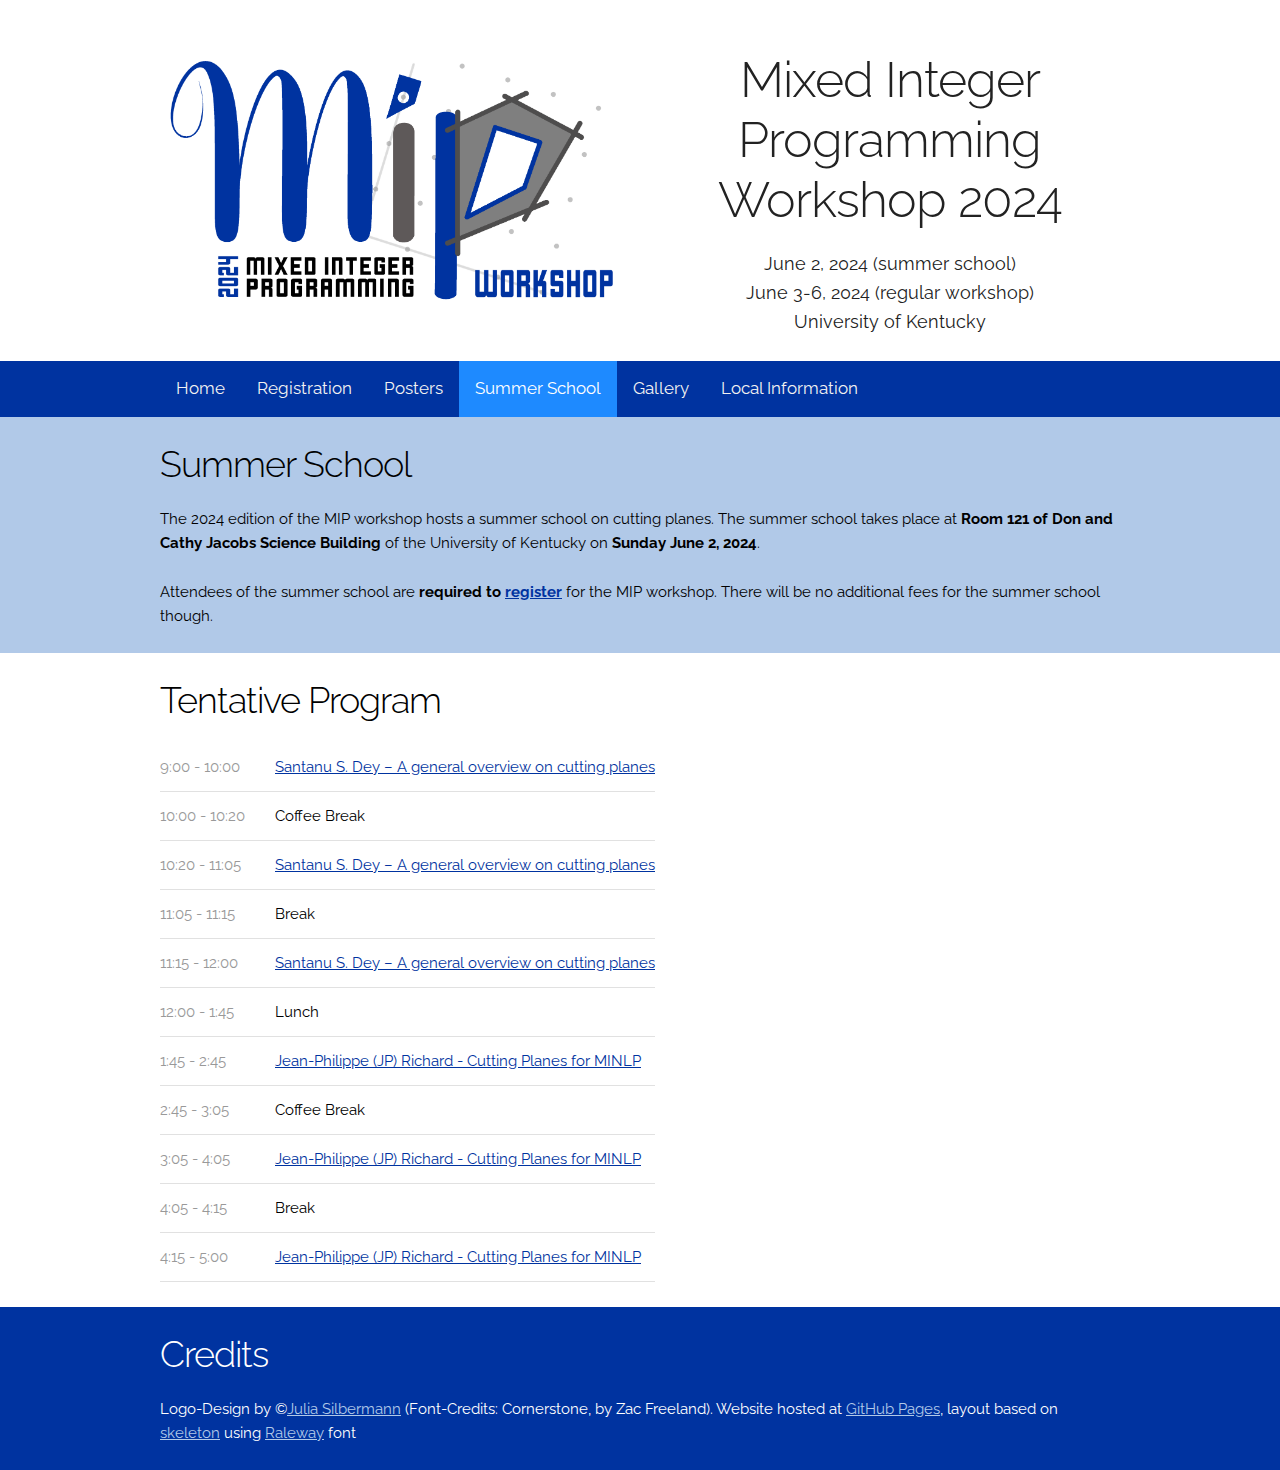
<file: 2024/summerschool.html>
<!DOCTYPE html>
<html lang="en">
<head>

  <!-- Basic Page Needs
  –––––––––––––––––––––––––––––––––––––––––––––––––– -->
  <meta charset="utf-8">
  <title>Mixed Integer Programming Workshop 2024</title>
  <meta name="description" content="">
  <meta name="author" content="">

  <!-- Mobile Specific Metas
  –––––––––––––––––––––––––––––––––––––––––––––––––– -->
  <meta name="viewport" content="width=device-width, initial-scale=1">

  <!-- FONT
  –––––––––––––––––––––––––––––––––––––––––––––––––– -->
  <link href="//fonts.googleapis.com/css?family=Raleway:400,300,600" rel="stylesheet" type="text/css">

  <!-- CSS
  –––––––––––––––––––––––––––––––––––––––––––––––––– -->
  <link rel="stylesheet" href="css/normalize.css">
  <link rel="stylesheet" href="css/skeleton.css">
  <link rel="stylesheet" href="css/colors.css">

  <!-- Favicon
  –––––––––––––––––––––––––––––––––––––––––––––––––– -->
  <link rel="icon" type="image/png" href="../img/favicon.png">

  <style>  
    .topnav {
      overflow: hidden;
      background-color: var(--navbar);
    }
    
    .topnav a {
      float: left;
      color: #f2f2f2;
      text-align: center;
      padding: 14px 16px;
      text-decoration: none;
      font-size: 17px;
    }
    
    .topnav a:hover {
      background-color: var(--navbarselect);
      color: var(--navbarselecttext);
    }
    
    .topnav a.active {
      background-color: var(--navbarselect);
      color: var(--navbarselecttext);
    }
  </style>

  <style>
    .highlight {
	background-color: var(--highlight);
	color: var(--highlightext);
    }

    .highlight a {
	color: var(--highlightlink);
    }
  </style>

  <style>
    .mainstyle1 {
	background-color: var(--maincolor1);
	color: var(--maincolor1text);
    }

    .mainstyle1 a {
	color: var(--maincolor1link);
    }
  </style>
  
  <style>
    .mainstyle2 {
	background-color: var(--maincolor2);
	color: var(--maincolor2text);
    }

    .mainstyle2 a {
	color: var(--maincolor2link);
    }
  </style>

</head>
<body>

  <!-- Primary Page Layout
  –––––––––––––––––––––––––––––––––––––––––––––––––– -->
  <div class="firstrow">
    <div class="container">
      <div class="row">
        <div class="six columns"><img src="images/mip-logo24.png" alt="MIP 2024 Logo" width="100%"></div>
        <div class="six columns">
          <h1>Mixed Integer Programming Workshop 2024</h1>
          <p class="date">June 2, 2024 (summer school)</p>
          <p class="date">June 3-6, 2024 (regular workshop)</p>
          <p class="place">University of Kentucky</p>
        </div>
      </div>
    </div>
  </div>

  <div style="background-color:var(--navbar);color:var(--navbartext)">
    <div class="container">
      <div class="topnav">
        <a href="index.html">Home</a>
        <a href="registration.html">Registration</a>
        <a href="posters.html">Posters</a>
        <a class="active" href="summerschool.html">Summer School</a>
        <a href="gallery.html">Gallery</a>
        <a href="local.html">Local Information</a>
      </div>
    </div>
  </div>

  <div class="highlight">
    <div class="container">
      <h2>Summer School</h2>
      <div class="row">
        <div>
          <p>The 2024 edition of the MIP workshop hosts a summer school on cutting planes.
	    The summer school takes place at <b>Room 121 of Don and Cathy Jacobs Science Building</b> of the University of Kentucky on <b>Sunday June 2, 2024</b>.
	  </p>

	  <p>
	    Attendees of the summer school are <b>required to <a href="registration.html">register</a></b> for the MIP workshop.
	    There will be no additional fees for the summer school though.
	  </p>
        </div>
      </div>
    </div>
  </div>

  <div class="mainstyle2">
    <div class="container">
      <h2>Tentative Program</h2>
      <div class="row">
	<div class="twelve columns">
          <table>
            <tr>
	      <td class="time">
		9:00 - 10:00
	      </td>
	      <td>
		<p>
		  <a title="Show abstract" href="#" onclick="toggleAbstract(this);return false;">
		    Santanu S. Dey – A general overview on cutting planes
		  </a>
		</p>
		<p class="hideme">
		  Cutting-planes are an integral part of the modern integer programming solvers.
		  We will present a brief introduction to cutting-plane theory.
		  We begin by discussing various paradigms of cutting-plane generation:
		  geometric cutting-planes, structured relaxations-based cutting-planes, subadditive
		  cutting-planes, and cutting-planes via extended formulations and algebraic
		  properties. The presentation will emphasize how these seemingly different
		  cutting-planes generation paradigms are related to each other, and how these
		  techniques may be generalized to the mixed-integer nonlinear setting. Finally,
		  we will discuss the question of cutting-plane selection and challenges related to
		  this.
		  <a href="slides/Santanu_Dey.pdf">(slides)</a>
		</p>
	      </td>
	    </tr>
            <tr>
	      <td class="time">
		10:00 - 10:20
	      </td>
	      <td>
		Coffee Break
	      </td>
	    </tr>
            <tr>
	      <td class="time">
		10:20 - 11:05
	      </td>
	      <td>
		<p>
		  <a title="Show abstract" href="#" onclick="toggleAbstract(this);return false;">
		    Santanu S. Dey – A general overview on cutting planes
		  </a>
		</p>
		<p class="hideme">
		  Cutting-planes are an integral part of the modern integer programming solvers.
		  We will present a brief introduction to cutting-plane theory.
		  We begin by discussing various paradigms of cutting-plane generation:
		  geometric cutting-planes, structured relaxations-based cutting-planes, subadditive
		  cutting-planes, and cutting-planes via extended formulations and algebraic
		  properties. The presentation will emphasize how these seemingly different
		  cutting-planes generation paradigms are related to each other, and how these
		  techniques may be generalized to the mixed-integer nonlinear setting. Finally,
		  we will discuss the question of cutting-plane selection and challenges related to
		  this.
		  <a href="slides/Santanu_Dey.pdf">(slides)</a>
		</p>
	      </td>
	    </tr>
            <tr>
	      <td class="time">
		11:05 - 11:15
	      </td>
	      <td>
		Break
	      </td>
	    </tr>
            <tr>
	      <td class="time">
		11:15 - 12:00
	      </td>
	      <td>
		<p>
		  <a title="Show abstract" href="#" onclick="toggleAbstract(this);return false;">
		    Santanu S. Dey – A general overview on cutting planes
		  </a>
		</p>
		<p class="hideme">
		  Cutting-planes are an integral part of the modern integer programming solvers.
		  We will present a brief introduction to cutting-plane theory.
		  We begin by discussing various paradigms of cutting-plane generation:
		  geometric cutting-planes, structured relaxations-based cutting-planes, subadditive
		  cutting-planes, and cutting-planes via extended formulations and algebraic
		  properties. The presentation will emphasize how these seemingly different
		  cutting-planes generation paradigms are related to each other, and how these
		  techniques may be generalized to the mixed-integer nonlinear setting. Finally,
		  we will discuss the question of cutting-plane selection and challenges related to
		  this.
		  <a href="slides/Santanu_Dey.pdf">(slides)</a>
		</p>
	      </td>
	    </tr>
            <tr>
	      <td class="time">
		12:00 - 1:45
	      </td>
	      <td>
		Lunch
	      </td>
	    </tr>
            <tr>
	      <td class="time">
		1:45 - 2:45
	      </td>
	      <td>
		<p>
		  <a title="Show abstract" href="#" onclick="toggleAbstract(this);return false;">
		    Jean-Philippe (JP) Richard - Cutting Planes for MINLP
		  </a>
		</p>
		<p class="hideme">
		  Leveraging problem structure has emerged as a useful strategy for
		  generating strong cutting planes in integer programming. The expressive nature
		  of nonlinear functions greatly expands the range of structured sets that can be
		  explored in mixed-integer nonlinear programming. This presentation highlights
		  the pivotal role of multilinear functions, which invariably appear when relaxing
		  factorable nonlinear programs, i.e., problems characterized by constraints
		  and objectives derived through recursive compositions of sums and products
		  of intermediate functions, originating from a set of base univariate functions.
		  Beginning with foundational concepts surrounding the Boolean quadric polytope,
		  we explore how polyhedral partitions, lifting, and disjunctive approaches,
		  among others, can be employed to gain insights and derive cutting planes for
		  these structures.
		</p>
	      </td>
	    </tr>
            <tr>
	      <td class="time">
		2:45 - 3:05
	      </td>
	      <td>
		Coffee Break
	      </td>
	    </tr>
            <tr>
	      <td class="time">3:05 - 4:05
	      </td>
	      <td>
		<p>
		  <a title="Show abstract" href="#" onclick="toggleAbstract(this);return false;">
		    Jean-Philippe (JP) Richard - Cutting Planes for MINLP
		  </a>
		</p>
		<p class="hideme">
		  Leveraging problem structure has emerged as a useful strategy for
		  generating strong cutting planes in integer programming. The expressive nature
		  of nonlinear functions greatly expands the range of structured sets that can be
		  explored in mixed-integer nonlinear programming. This presentation highlights
		  the pivotal role of multilinear functions, which invariably appear when relaxing
		  factorable nonlinear programs, i.e., problems characterized by constraints
		  and objectives derived through recursive compositions of sums and products
		  of intermediate functions, originating from a set of base univariate functions.
		  Beginning with foundational concepts surrounding the Boolean quadric polytope,
		  we explore how polyhedral partitions, lifting, and disjunctive approaches,
		  among others, can be employed to gain insights and derive cutting planes for
		  these structures.
		</p>
	      </td>
	    </tr>
            <tr>
	      <td class="time">
		4:05 - 4:15
	      </td>
	      <td>
		Break
	      </td>
	    </tr>
            <tr>
	      <td class="time">4:15 - 5:00
	      </td>
	      <td>
		<p>
		  <a title="Show abstract" href="#" onclick="toggleAbstract(this);return false;">
		    Jean-Philippe (JP) Richard - Cutting Planes for MINLP
		  </a>
		</p>
		<p class="hideme">
		  Leveraging problem structure has emerged as a useful strategy for
		  generating strong cutting planes in integer programming. The expressive nature
		  of nonlinear functions greatly expands the range of structured sets that can be
		  explored in mixed-integer nonlinear programming. This presentation highlights
		  the pivotal role of multilinear functions, which invariably appear when relaxing
		  factorable nonlinear programs, i.e., problems characterized by constraints
		  and objectives derived through recursive compositions of sums and products
		  of intermediate functions, originating from a set of base univariate functions.
		  Beginning with foundational concepts surrounding the Boolean quadric polytope,
		  we explore how polyhedral partitions, lifting, and disjunctive approaches,
		  among others, can be employed to gain insights and derive cutting planes for
		  these structures.
		</p>
	      </td>
	    </tr>
          </table>
	</div>
      </div>
    </div>
  </div>

  <div class="mainstyle1">
    <div class="container">
      <h2>Credits</h2>
      <p>Logo-Design by ©<a href="https://www.jubs-art.com">Julia Silbermann</a> (Font-Credits: Cornerstone, by Zac Freeland).
      Website hosted at <a href="https://pages.github.com">GitHub Pages</a>, layout based on <a href="http://getskeleton.com">skeleton</a> using <a href="https://github.com/impallari/Raleway">Raleway</a> font</p>
    </div>
  </div>

<!-- End Document
  –––––––––––––––––––––––––––––––––––––––––––––––––– -->
  <script>
    function toggleSchedule(el) {
      el.parentElement.nextElementSibling.classList.toggle("hideme");
    }

    function toggleAbstract(el) {
      el.parentElement.nextElementSibling.classList.toggle("hideme");
    }
  </script>
</body>
</html>
</file>
<file: 2024/css/skeleton.css>
/*
* Skeleton V2.0.4
* Copyright 2014, Dave Gamache
* www.getskeleton.com
* Free to use under the MIT license.
* http://www.opensource.org/licenses/mit-license.php
* 12/29/2014
*/


/* Table of contents
––––––––––––––––––––––––––––––––––––––––––––––––––
- Grid
- Base Styles
- Typography
- Links
- Buttons
- Forms
- Lists
- Code
- Tables
- Spacing
- Utilities
- Clearing
- Media Queries
*/


/* Grid
–––––––––––––––––––––––––––––––––––––––––––––––––– */
.container {
  position: relative;
  width: 100%;
  max-width: 960px;
  margin: 0 auto;
  padding: 0 20px;
  box-sizing: border-box; }
.column,
.columns {
  width: 100%;
  float: left;
  box-sizing: border-box; }

/* For devices larger than 400px */
@media (min-width: 400px) {
  .container {
    width: 85%;
    padding: 0; }
}

/* For devices larger than 550px */
@media (min-width: 550px) {
  .container {
    width: 80%; }
  .column,
  .columns {
    margin-left: 4%; }
  .column:first-child,
  .columns:first-child {
    margin-left: 0; }

  .one.column,
  .one.columns                    { width: 4.66666666667%; }
  .two.columns                    { width: 13.3333333333%; }
  .three.columns                  { width: 22%;            }
  .four.columns                   { width: 30.6666666667%; }
  .five.columns                   { width: 39.3333333333%; }
  .six.columns                    { width: 48%;            }
  .seven.columns                  { width: 56.6666666667%; }
  .eight.columns                  { width: 65.3333333333%; }
  .nine.columns                   { width: 74.0%;          }
  .ten.columns                    { width: 82.6666666667%; }
  .eleven.columns                 { width: 91.3333333333%; }
  .twelve.columns                 { width: 100%; margin-left: 0; }

  .one-third.column               { width: 30.6666666667%; }
  .two-thirds.column              { width: 65.3333333333%; }

  .one-half.column                { width: 48%; }

  /* Offsets */
  .offset-by-one.column,
  .offset-by-one.columns          { margin-left: 8.66666666667%; }
  .offset-by-two.column,
  .offset-by-two.columns          { margin-left: 17.3333333333%; }
  .offset-by-three.column,
  .offset-by-three.columns        { margin-left: 26%;            }
  .offset-by-four.column,
  .offset-by-four.columns         { margin-left: 34.6666666667%; }
  .offset-by-five.column,
  .offset-by-five.columns         { margin-left: 43.3333333333%; }
  .offset-by-six.column,
  .offset-by-six.columns          { margin-left: 52%;            }
  .offset-by-seven.column,
  .offset-by-seven.columns        { margin-left: 60.6666666667%; }
  .offset-by-eight.column,
  .offset-by-eight.columns        { margin-left: 69.3333333333%; }
  .offset-by-nine.column,
  .offset-by-nine.columns         { margin-left: 78.0%;          }
  .offset-by-ten.column,
  .offset-by-ten.columns          { margin-left: 86.6666666667%; }
  .offset-by-eleven.column,
  .offset-by-eleven.columns       { margin-left: 95.3333333333%; }

  .offset-by-one-third.column,
  .offset-by-one-third.columns    { margin-left: 34.6666666667%; }
  .offset-by-two-thirds.column,
  .offset-by-two-thirds.columns   { margin-left: 69.3333333333%; }

  .offset-by-one-half.column,
  .offset-by-one-half.columns     { margin-left: 52%; }

}


/* Base Styles
–––––––––––––––––––––––––––––––––––––––––––––––––– */
/* NOTE
html is set to 62.5% so that all the REM measurements throughout Skeleton
are based on 10px sizing. So basically 1.5rem = 15px :) */
html {
  font-size: 62.5%; }
body {
  font-size: 1.5em; /* currently ems cause chrome bug misinterpreting rems on body element */
  line-height: 1.6;
  font-weight: 400;
  font-family: "Raleway", "HelveticaNeue", "Helvetica Neue", Helvetica, Arial, sans-serif;
  color: #222; }


/* Typography
–––––––––––––––––––––––––––––––––––––––––––––––––– */
h1, h2, h3, h4, h5, h6 {
  margin-top: 0;
  margin-bottom: 2rem;
  font-weight: 300; }
h1 { font-size: 4.0rem; line-height: 1.2;  letter-spacing: -.1rem;}
h2 { font-size: 3.6rem; line-height: 1.25; letter-spacing: -.1rem; }
h3 { font-size: 3.0rem; line-height: 1.3;  letter-spacing: -.1rem; }
h4 { font-size: 2.4rem; line-height: 1.35; letter-spacing: -.08rem; }
h5 { font-size: 1.8rem; line-height: 1.5;  letter-spacing: -.05rem; }
h6 { font-size: 1.5rem; line-height: 1.6;  letter-spacing: 0; }

/* Larger than phablet */
@media (min-width: 550px) {
  h1 { font-size: 5.0rem; }
  h2 { font-size: 4.2rem; }
  h3 { font-size: 3.6rem; }
  h4 { font-size: 3.0rem; }
  h5 { font-size: 2.4rem; }
  h6 { font-size: 1.5rem; }
}

p {
  margin-top: 0; }


/* Links
–––––––––––––––––––––––––––––––––––––––––––––––––– */
a {
  color: #BF2D33; }
a:hover {
  color: #0FA0CE; }


/* Buttons
–––––––––––––––––––––––––––––––––––––––––––––––––– */
.button,
button,
input[type="submit"],
input[type="reset"],
input[type="button"] {
  display: inline-block;
  height: 38px;
  padding: 0 30px;
  color: #555;
  text-align: center;
  font-size: 11px;
  font-weight: 600;
  line-height: 38px;
  letter-spacing: .1rem;
  text-transform: uppercase;
  text-decoration: none;
  white-space: nowrap;
  background-color: transparent;
  border-radius: 4px;
  border: 1px solid #bbb;
  cursor: pointer;
  box-sizing: border-box; }
.button:hover,
button:hover,
input[type="submit"]:hover,
input[type="reset"]:hover,
input[type="button"]:hover,
.button:focus,
button:focus,
input[type="submit"]:focus,
input[type="reset"]:focus,
input[type="button"]:focus {
  color: #333;
  border-color: #888;
  outline: 0; }
.button.button-primary,
button.button-primary,
input[type="submit"].button-primary,
input[type="reset"].button-primary,
input[type="button"].button-primary {
  color: #FFF;
  background-color: #33C3F0;
  border-color: #33C3F0; }
.button.button-primary:hover,
button.button-primary:hover,
input[type="submit"].button-primary:hover,
input[type="reset"].button-primary:hover,
input[type="button"].button-primary:hover,
.button.button-primary:focus,
button.button-primary:focus,
input[type="submit"].button-primary:focus,
input[type="reset"].button-primary:focus,
input[type="button"].button-primary:focus {
  color: #FFF;
  background-color: #1EAEDB;
  border-color: #1EAEDB; }


/* Forms
–––––––––––––––––––––––––––––––––––––––––––––––––– */
input[type="email"],
input[type="number"],
input[type="search"],
input[type="text"],
input[type="tel"],
input[type="url"],
input[type="password"],
textarea,
select {
  height: 38px;
  padding: 6px 10px; /* The 6px vertically centers text on FF, ignored by Webkit */
  background-color: #fff;
  border: 1px solid #D1D1D1;
  border-radius: 4px;
  box-shadow: none;
  box-sizing: border-box; }
/* Removes awkward default styles on some inputs for iOS */
input[type="email"],
input[type="number"],
input[type="search"],
input[type="text"],
input[type="tel"],
input[type="url"],
input[type="password"],
textarea {
  -webkit-appearance: none;
     -moz-appearance: none;
          appearance: none; }
textarea {
  min-height: 65px;
  padding-top: 6px;
  padding-bottom: 6px; }
input[type="email"]:focus,
input[type="number"]:focus,
input[type="search"]:focus,
input[type="text"]:focus,
input[type="tel"]:focus,
input[type="url"]:focus,
input[type="password"]:focus,
textarea:focus,
select:focus {
  border: 1px solid #33C3F0;
  outline: 0; }
label,
legend {
  display: block;
  margin-bottom: .5rem;
  font-weight: 600; }
fieldset {
  padding: 0;
  border-width: 0; }
input[type="checkbox"],
input[type="radio"] {
  display: inline; }
label > .label-body {
  display: inline-block;
  margin-left: .5rem;
  font-weight: normal; }


/* Lists
–––––––––––––––––––––––––––––––––––––––––––––––––– */
ul {
  list-style: circle inside; }
ol {
  list-style: decimal inside; }
ol, ul {
  padding-left: 0;
  margin-top: 0; }
ul ul,
ul ol,
ol ol,
ol ul {
  margin: 1.5rem 0 1.5rem 3rem;
  font-size: 90%; }
li {
  margin-bottom: 1rem; }


/* Code
–––––––––––––––––––––––––––––––––––––––––––––––––– */
code {
  padding: .2rem .5rem;
  margin: 0 .2rem;
  font-size: 90%;
  white-space: nowrap;
  background: #F1F1F1;
  border: 1px solid #E1E1E1;
  border-radius: 4px; }
pre > code {
  display: block;
  padding: 1rem 1.5rem;
  white-space: pre; }


/* Tables
–––––––––––––––––––––––––––––––––––––––––––––––––– */
th,
td {
  padding: 12px 15px;
  text-align: left;
  border-bottom: 1px solid #E1E1E1; }
th:first-child,
td:first-child {
  padding-left: 0; }
th:last-child,
td:last-child {
  padding-right: 0; }


/* Spacing
–––––––––––––––––––––––––––––––––––––––––––––––––– */
button,
.button {
  margin-bottom: 1rem; }
input,
textarea,
select,
fieldset {
  margin-bottom: 1.5rem; }
pre,
blockquote,
dl,
figure,
table,
p,
ul,
ol,
form {
  margin-bottom: 2.5rem; }


/* Utilities
–––––––––––––––––––––––––––––––––––––––––––––––––– */
.u-full-width {
  width: 100%;
  box-sizing: border-box; }
.u-max-full-width {
  max-width: 100%;
  box-sizing: border-box; }
.u-pull-right {
  float: right; }
.u-pull-left {
  float: left; }


/* Misc
–––––––––––––––––––––––––––––––––––––––––––––––––– */
hr {
  margin-top: 3rem;
  margin-bottom: 3.5rem;
  border-width: 0;
  border-top: 1px solid #E1E1E1; }


/* Clearing
–––––––––––––––––––––––––––––––––––––––––––––––––– */

/* Self Clearing Goodness */
.container:after,
.row:after,
.u-cf {
  content: "";
  display: table;
  clear: both; }


/* Media Queries
–––––––––––––––––––––––––––––––––––––––––––––––––– */
/*
Note: The best way to structure the use of media queries is to create the queries
near the relevant code. For example, if you wanted to change the styles for buttons
on small devices, paste the mobile query code up in the buttons section and style it
there.
*/


/* Larger than mobile */
@media (min-width: 400px) {}

/* Larger than phablet (also point when grid becomes active) */
@media (min-width: 550px) {}

/* Larger than tablet */
@media (min-width: 750px) {}

/* Larger than desktop */
@media (min-width: 1000px) {}

/* Larger than Desktop HD */
@media (min-width: 1200px) {}

/* Custom Changes
–––––––––––––––––––––––––––––––––––––––––––––––––– */

.firstrow {
  margin-top: 5rem;
}

.graybg {
  background-color: #f5f5f5;
}

.feat {
  text-align: center;
  font-size: 2.4rem;
}

.date {
  text-align: center;
  margin: 0;
  font-size: 1.8rem;
}

.place {
  text-align: center;
  font-size: 1.8rem;
}

h1 {
  text-align: center;
}

h2 {
  padding-top: 2.5rem;
  font-size: 3.0rem;
}

h3 {
  font-size: 1.8rem;
  font-weight: bold;
}

@media (min-width: 550px) {
  h2 { font-size: 3.6rem; }
}

.time {
  color: #999;
  vertical-align: top;
  white-space: nowrap;
}

.break {
  color: #999;
}

.hideme {
  display: none;
}

td p {
  margin-bottom: 0;
}
</file>
<file: 2024/css/colors.css>
:root {
    --navbar: #0033A0;
    --navbartext: white;
    --navbarselect: #1E8AFF;
    --navbarselecttext: white;
    --highlight: #B1C9E8;
    --highlightext: black;
    --highlightlink: #0033A0;
    --maincolor1: #0033A0;
    --maincolor1text: white;
    --maincolor1link: #B1C9E8;
    --maincolor2: white;
    --maincolor2text: black;
    --maincolor2link: #0033A0;
}
</file>
